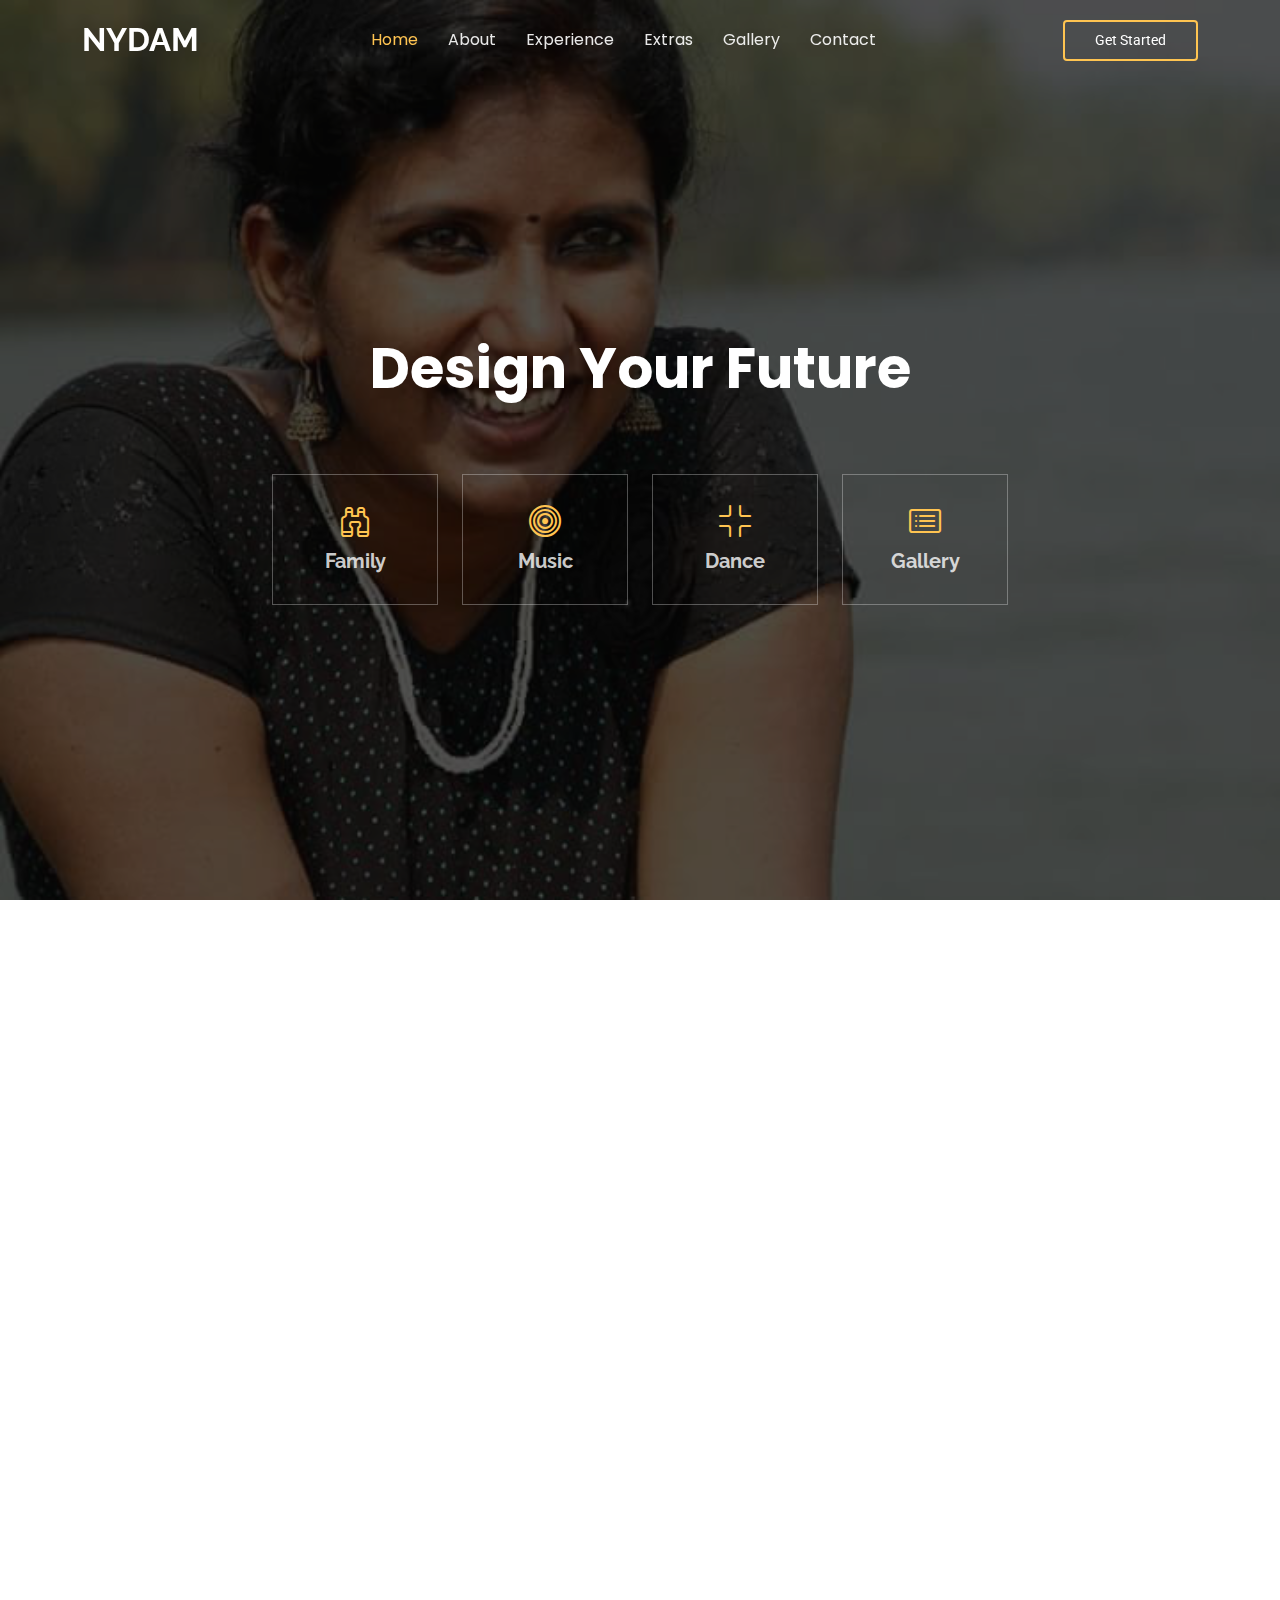
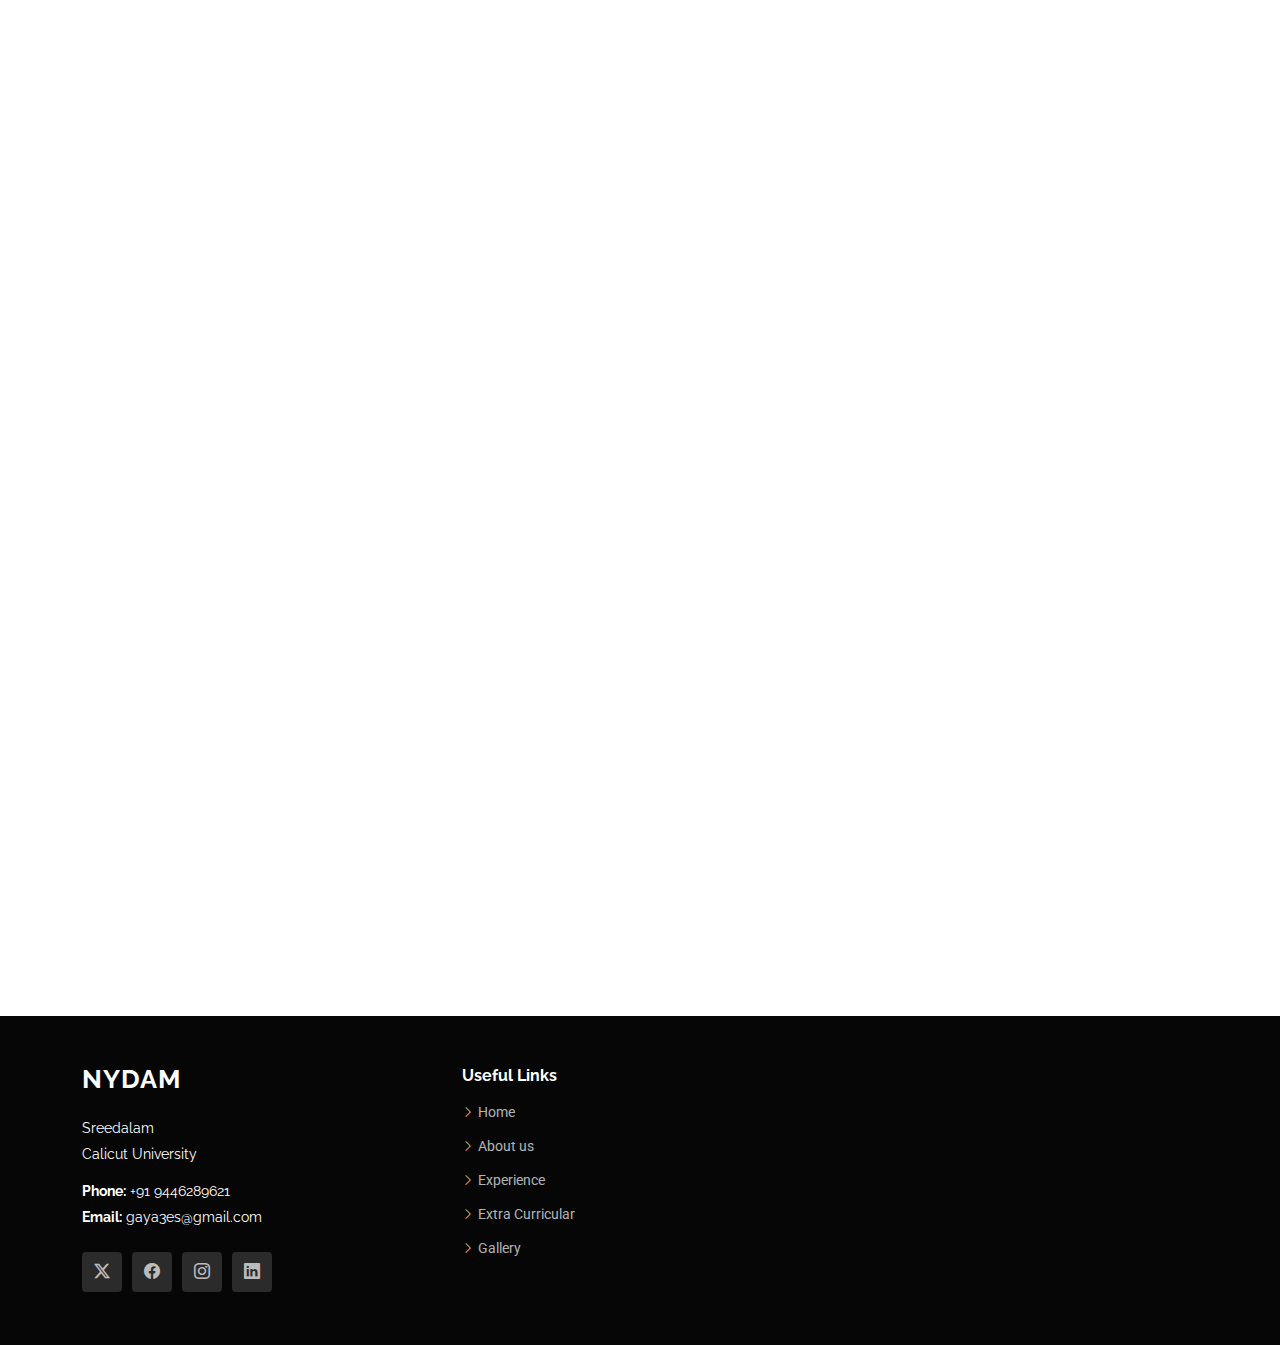
<file: Portfolio/index.html>
<!DOCTYPE html>
<html lang="en">

<head>
  <meta charset="utf-8">
  <meta content="width=device-width, initial-scale=1.0" name="viewport">
  <title>NYDAM</title>
  <meta name="description" content="">
  <meta name="keywords" content="">

  <!-- Favicons -->
  <link href="assets/images/favicon.jpg" rel="icon">
  

  <!-- Fonts -->
  <link href="https://fonts.googleapis.com" rel="preconnect">
  <link href="https://fonts.gstatic.com" rel="preconnect" crossorigin>
  <link href="https://fonts.googleapis.com/css2?family=Roboto:ital,wght@0,100;0,300;0,400;0,500;0,700;0,900;1,100;1,300;1,400;1,500;1,700;1,900&family=Poppins:ital,wght@0,100;0,200;0,300;0,400;0,500;0,600;0,700;0,800;0,900;1,100;1,200;1,300;1,400;1,500;1,600;1,700;1,800;1,900&family=Raleway:ital,wght@0,100;0,200;0,300;0,400;0,500;0,600;0,700;0,800;0,900;1,100;1,200;1,300;1,400;1,500;1,600;1,700;1,800;1,900&display=swap" rel="stylesheet">

  <!-- Vendor CSS Files -->
  <link href="assets/vendor/bootstrap/css/bootstrap.min.css" rel="stylesheet">
  <link href="assets/vendor/bootstrap-icons/bootstrap-icons.css" rel="stylesheet">
  <link href="assets/vendor/aos/aos.css" rel="stylesheet">
  <link href="assets/vendor/swiper/swiper-bundle.min.css" rel="stylesheet">
  <link href="assets/vendor/glightbox/css/glightbox.min.css" rel="stylesheet">

  <!-- Main CSS File -->
  <link href="assets/css/main.css" rel="stylesheet">

  <!-- =======================================================
  * Template Name: Gp
  * Template URL: https://bootstrapmade.com/gp-free-multipurpose-html-bootstrap-template/
  * Updated: Aug 15 2024 with Bootstrap v5.3.3
  * Author: BootstrapMade.com
  * License: https://bootstrapmade.com/license/
  ======================================================== -->
</head>

<body class="index-page">

  <header id="header" class="header d-flex align-items-center fixed-top">
    <div class="container-fluid container-xl position-relative d-flex align-items-center justify-content-between">

      <a href="index.html" class="logo d-flex align-items-center me-auto me-lg-0">
        <!-- Uncomment the line below if you also wish to use an image logo -->
        <!-- <img src="assets/img/logo.png" alt=""> -->
        <h1 class="sitename">NYDAM</h1>
        
      </a>

      <nav id="navmenu" class="navmenu">
        <ul>
          <li><a href="#home" class="active">Home<br></a></li>
          <li><a href="#about">About</a></li>
          <li><a href="#experience">Experience</a></li>
          <li><a href="#extras">Extras</a></li>
          <li><a href="#gallery">Gallery</a></li>
          <li><a href="#contact">Contact</a></li>
        </ul>
        <i class="mobile-nav-toggle d-xl-none bi bi-list"></i>
      </nav>

      <a class="btn-getstarted" href="index.html#about">Get Started</a>

    </div>
  </header>

  <main class="main">

    <!-- Hero Section -->
    <section id="home" class="hero section dark-background">

      <img src="assets/images/homeimage3.jpg" alt="" data-aos="fade-in">

      <div class="container">

        <div class="row justify-content-center text-center" data-aos="fade-up" data-aos-delay="100">
          <div class="col-xl-6 col-lg-8">
            <h2>Design Your Future</h2>
          </div>
        </div>

        <div class="row gy-4 mt-5 justify-content-center" data-aos="fade-up" data-aos-delay="200">
          <div class="col-xl-2 col-md-4" data-aos="fade-up" data-aos-delay="300">
            <div class="icon-box">
              <i class="bi bi-binoculars"></i>
              <h3><a href="#about">Family</a></h3>
            </div>
          </div>
          <div class="col-xl-2 col-md-4" data-aos="fade-up" data-aos-delay="400">
            <div class="icon-box">
              <i class="bi bi-bullseye"></i>
              <h3><a href="#extras">Music</a></h3>
            </div>
          </div>
          <div class="col-xl-2 col-md-4" data-aos="fade-up" data-aos-delay="500">
            <div class="icon-box">
              <i class="bi bi-fullscreen-exit"></i>
              <h3><a href="#extras">Dance</a></h3>
            </div>
          </div>
          <div class="col-xl-2 col-md-4" data-aos="fade-up" data-aos-delay="600">
            <div class="icon-box">
              <i class="bi bi-card-list"></i>
              <h3><a href="#gallery">Gallery</a></h3>
            </div>
          </div>
         
        </div>

      </div>

    </section><!-- /Hero Section -->

    <!-- About Section -->
    <section id="about" class="about section">

      <div class="container" data-aos="fade-up" data-aos-delay="100">

        <div class="row gy-4">
          <div class="col-lg-6 order-1 order-lg-2">
            <img src="assets/images/homeimage1.jpg" class="img-fluid" alt="">
          </div>
          <div class="col-lg-6 order-2 order-lg-1 content">
            <h3>Gayathry E S</h3>
            <p class="fst-italic">
              I am an engineer by profession and artist by passion. 
            </p>
            <ul>
              <li><i class="bi bi-check2-all"></i> <span> My father is a retired Deputy Registrar of the University od Calicut,</span></li>
              <li><i class="bi bi-check2-all"></i> <span>and mother is a retired Section Officer of the University of Calicut.</span></li>
              <li><i class="bi bi-check2-all"></i> <span>I have an elder brother working as an engineer in the USA.</span></li>
            </ul>
            <p>
              My life partner Mr.Deepu Mohandas is the Sales and Marketing manager of a pool construction company in Oman. We have one son Master Samar Dheer, who is just 2 years old.
              </p>
          </div>
        </div>

      </div>

    </section><!-- /About Section -->

    <!-- Experience Section -->
    <section id="experience" class="services section">

      <!-- Section Title -->
      <div class="container section-title" data-aos="fade-up">
        <h2>Details of</h2>
        <p>Experience</p>
      </div><!-- End Section Title -->

      <div class="container">

        <div class="row gy-4">

          <div class="col-lg-4 col-md-6" data-aos="fade-up" data-aos-delay="100">
            <div class="service-item position-relative">
              <div class="icon">
                <i class="bi bi-activity"></i>
              </div>
              <a href="experience-details.html" class="stretched-link">
                <h3>Computer Programmer</h3>
              </a>
              <p>Worked as a computer programmer for 3years in the University of Calicut</p>
            </div>
          </div>

          <div class="col-lg-4 col-md-6" data-aos="fade-up" data-aos-delay="200">
            <div class="service-item position-relative">
              <div class="icon">
                <i class="bi bi-broadcast"></i>
              </div>
              <a href="service-details.html" class="stretched-link">
                <h3>Engineering</h3>
              </a>
              <p>Pursued B.tech in Computer Science</p>
            </div>
          </div>

          <div class="col-lg-4 col-md-6" data-aos="fade-up" data-aos-delay="300">
            <div class="service-item position-relative">
              <div class="icon">
                <i class="bi bi-easel"></i>
              </div>
              <a href="service-details.html" class="stretched-link">
                <h3>MBA</h3>
              </a>
              <p>MBA in HR Management</p>
            </div>
          </div><!-- End Experience Item -->

          <div class="col-lg-4 col-md-6" data-aos="fade-up" data-aos-delay="400">
            <div class="service-item position-relative">
              <div class="icon">
                <i class="bi bi-bounding-box-circles"></i>
              </div>
              <a href="experience-details.html" class="stretched-link">
                <h3>HR Officer Muscat</h3>
              </a>
              <p>Worked as HR Officer in Burjeel Hospital Muscat</p>
              <a href="experience-details.html" class="stretched-link"></a>
            </div>
          </div><!-- End Service Item -->

          <!--Extra curricular-->

          <div class="col-lg-4 col-md-6" data-aos="fade-up" data-aos-delay="500" id="extras">
            <div class="service-item position-relative">
              <div class="icon">
                <i class="bi bi-calendar4-week"></i>
              </div>
              <a href="extra-details.html" class="stretched-link">
                <h3>Musician & Composer</h3>
              </a>
              <p>Carnatic music, Poem recital and Composing</p>
              <a href="extra-details.html" class="stretched-link"></a>
            </div>
          </div>

          <div class="col-lg-4 col-md-6" data-aos="fade-up" data-aos-delay="600">
            <div class="service-item position-relative">
              <div class="icon">
                <i class="bi bi-chat-square-text"></i>
              </div>
              <a href="extra-details.html" class="stretched-link">
                <h3>Dancer</h3>
              </a>
              <p>Classical Dancer.</p>
              <a href="service-details.html" class="stretched-link"></a>
            </div>
          </div>

        </div>

      </div>

    </section><!-- / End of /xtra Section -->

    <!-- Call To Action Section -->
    <section id="call-to-action" class="call-to-action section dark-background">

      <img src="assets/img/cta-bg.jpg" alt="">

      <div class="container">
        <div class="row justify-content-center" data-aos="zoom-in" data-aos-delay="100">
          <div class="col-xl-10">
            <div class="text-center">
              <a class="cta-btn" href="#">Back to the Top  </a>
             </div>
          </div>
        </div>
      </div>

    </section><!-- /Call To Action Section -->

    
    <!-- Gallery Section -->
   
    <section id="gallery" class="team section">

      <!-- Section Title -->
      <div class="container section-title" data-aos="fade-up">
        <h2>Gallery</h2>
        <p>Gallery</p>
      </div><!-- End Section Title -->

      <div class="container">

        <div class="row gy-4">

          <div class="col-lg-3 col-md-6 d-flex align-items-stretch" data-aos="fade-up" data-aos-delay="100">
            <div class="team-member">
              <div class="member-img">
                <img src="assets/images/dancemathrubhumi.jpg" class="img-fluid" alt="">
                
              </div>
              <div class="member-info">
                <h4>State Youthfestival</h4>
                <span>Kuchupudi</span>
              </div>
            </div>
          </div><!-- End Gallery -->

          <div class="col-lg-3 col-md-6 d-flex align-items-stretch" data-aos="fade-up" data-aos-delay="200">
            <div class="team-member">
              <div class="member-img">
                <img src="assets/images/mambazham.jpg" class="img-fluid" alt="">
               
              </div>
              <div class="member-info">
                <h4>Mambazha Reality Show</h4>
                <span>Kairaqli TV</span>
              </div>
            </div>
          </div><!-- End Gallery -->

          <div class="col-lg-3 col-md-6 d-flex align-items-stretch" data-aos="fade-up" data-aos-delay="300">
            <div class="team-member">
              <div class="member-img">
                <img src="assets/images/chembai.jpg" class="img-fluid" alt="">
                
              </div>
              <div class="member-info">
                <h4>Chembai Sangeetholsavam</h4>
                <span>Guruvayoor</span>
              </div>
            </div>
          </div><!-- End Gallery -->

          <div class="col-lg-3 col-md-6 d-flex align-items-stretch" data-aos="fade-up" data-aos-delay="400">
            <div class="team-member">
              <div class="member-img">
                <img src="assets/images/dancepose.jpg" class="img-fluid" alt="">
               
              </div>
              <div class="member-info">
                <h4>Dancing with the nature</h4>
                <span></span>
              </div>
            </div>
          </div><!-- End Gallery -->

        </div>

      </div>

    </section><!-- /Gallery -->

    <!-- Contact Section -->
    <section id="contact" class="contact section">

      <!-- Section Title -->
      <div class="container section-title" data-aos="fade-up">
        <h2>Contact</h2>
        <p>Contact </p>
      </div><!-- End Section Title -->

        <div class="row gy-4">

          <div class="col-lg-4">
            <div class="info-item d-flex" data-aos="fade-up" data-aos-delay="300">
              <i class="bi bi-geo-alt flex-shrink-0"></i>
              <div>
                <h3>Address</h3>
                <p>Gayathry E S, Calicut University</p>
              </div>
            </div><!-- End Info Item -->

            <div class="info-item d-flex" data-aos="fade-up" data-aos-delay="400">
              <i class="bi bi-telephone flex-shrink-0"></i>
              <div>
                <h3>Call me</h3>
                <p>+91 9446289621</p>
              </div>
            </div><!-- End Info Item -->

            <div class="info-item d-flex" data-aos="fade-up" data-aos-delay="500">
              <i class="bi bi-envelope flex-shrink-0"></i>
              <div>
                <h3>Email Us</h3>
                <p>gaya3es@gmail.com</p>
              </div>
            </div><!-- End Info Item -->

          </div>

 <!--Web3form-->

          <div class="col-lg-8">
            <form  data-aos="fade-up" data-aos-delay="200" action="https://api.web3forms.com/submit" method="post">
              <div class="row gy-4">
                <input type="hidden" name="access_key" value="62ca6e56-a99d-4f54-9d23-4f269f241286">
                <div class="col-md-6">
                  <input type="text" name="name" class="form-control" placeholder="Your Name" required="">
                </div>

                <div class="col-md-6 ">
                  <input type="email" class="form-control" name="email" placeholder="Your Email" required="">
                </div>

                <div class="col-md-12">
                  <input type="text" class="form-control" name="subject" placeholder="Subject" required="">
                </div>

                <div class="col-md-12">
                  <textarea class="form-control" name="message" rows="6" placeholder="Message" required=""></textarea>
                </div>

                  <button type="submit">Send Message</button>
                </div>




              </div>
            </form>
          </div><!-- End Contact Form -->

        </div>

      </div>

    </section><!-- /Contact Section -->

  </main>

  <footer id="footer" class="footer dark-background">

    <div class="footer-top">
      <div class="container">
        <div class="row gy-4">
          <div class="col-lg-4 col-md-6 footer-about">
            <a href="index.html" class="logo d-flex align-items-center">
              <span class="sitename">NYDAM</span>
            </a>
            <div class="footer-contact pt-3">
              <p>Sreedalam</p>
              <p>Calicut University</p>
              <p class="mt-3"><strong>Phone:</strong> <span>+91 9446289621</span></p>
              <p><strong>Email:</strong> <span>gaya3es@gmail.com</span></p>
            </div>
            <div class="social-links d-flex mt-4">
              <a href=""><i class="bi bi-twitter-x"></i></a>
              <a href=""><i class="bi bi-facebook"></i></a>
              <a href=""><i class="bi bi-instagram"></i></a>
              <a href=""><i class="bi bi-linkedin"></i></a>
            </div>
          </div>

          <div class="col-lg-2 col-md-3 footer-links">
            <h4>Useful Links</h4>
            <ul>
              <li><i class="bi bi-chevron-right"></i> <a href="#home"> Home</a></li>
              <li><i class="bi bi-chevron-right"></i> <a href="#about"> About us</a></li>
              <li><i class="bi bi-chevron-right"></i> <a href="#experience"> Experience</a></li>
              <li><i class="bi bi-chevron-right"></i> <a href="#extras"> Extra Curricular</a></li>
              <li><i class="bi bi-chevron-right"></i> <a href="#gallery"> Gallery</a></li>
            </ul>
          </div>
        </div>
      </div>
    </div>

   

  </footer>

  <!-- Scroll Top -->
  <a href="#" id="scroll-top" class="scroll-top d-flex align-items-center justify-content-center"><i class="bi bi-arrow-up-short"></i></a>

  <!-- Preloader -->
  <div id="preloader"></div>

  <!-- Vendor JS Files -->
  <script src="assets/vendor/bootstrap/js/bootstrap.bundle.min.js"></script>
  <script src="assets/vendor/php-email-form/validate.js"></script>
  <script src="assets/vendor/aos/aos.js"></script>
  <script src="assets/vendor/swiper/swiper-bundle.min.js"></script>
  <script src="assets/vendor/glightbox/js/glightbox.min.js"></script>
  <script src="assets/vendor/imagesloaded/imagesloaded.pkgd.min.js"></script>
  <script src="assets/vendor/isotope-layout/isotope.pkgd.min.js"></script>
  <script src="assets/vendor/purecounter/purecounter_vanilla.js"></script>

  <!-- Main JS File -->
  <script src="assets/js/main.js"></script>

</body>

</html>
</file>
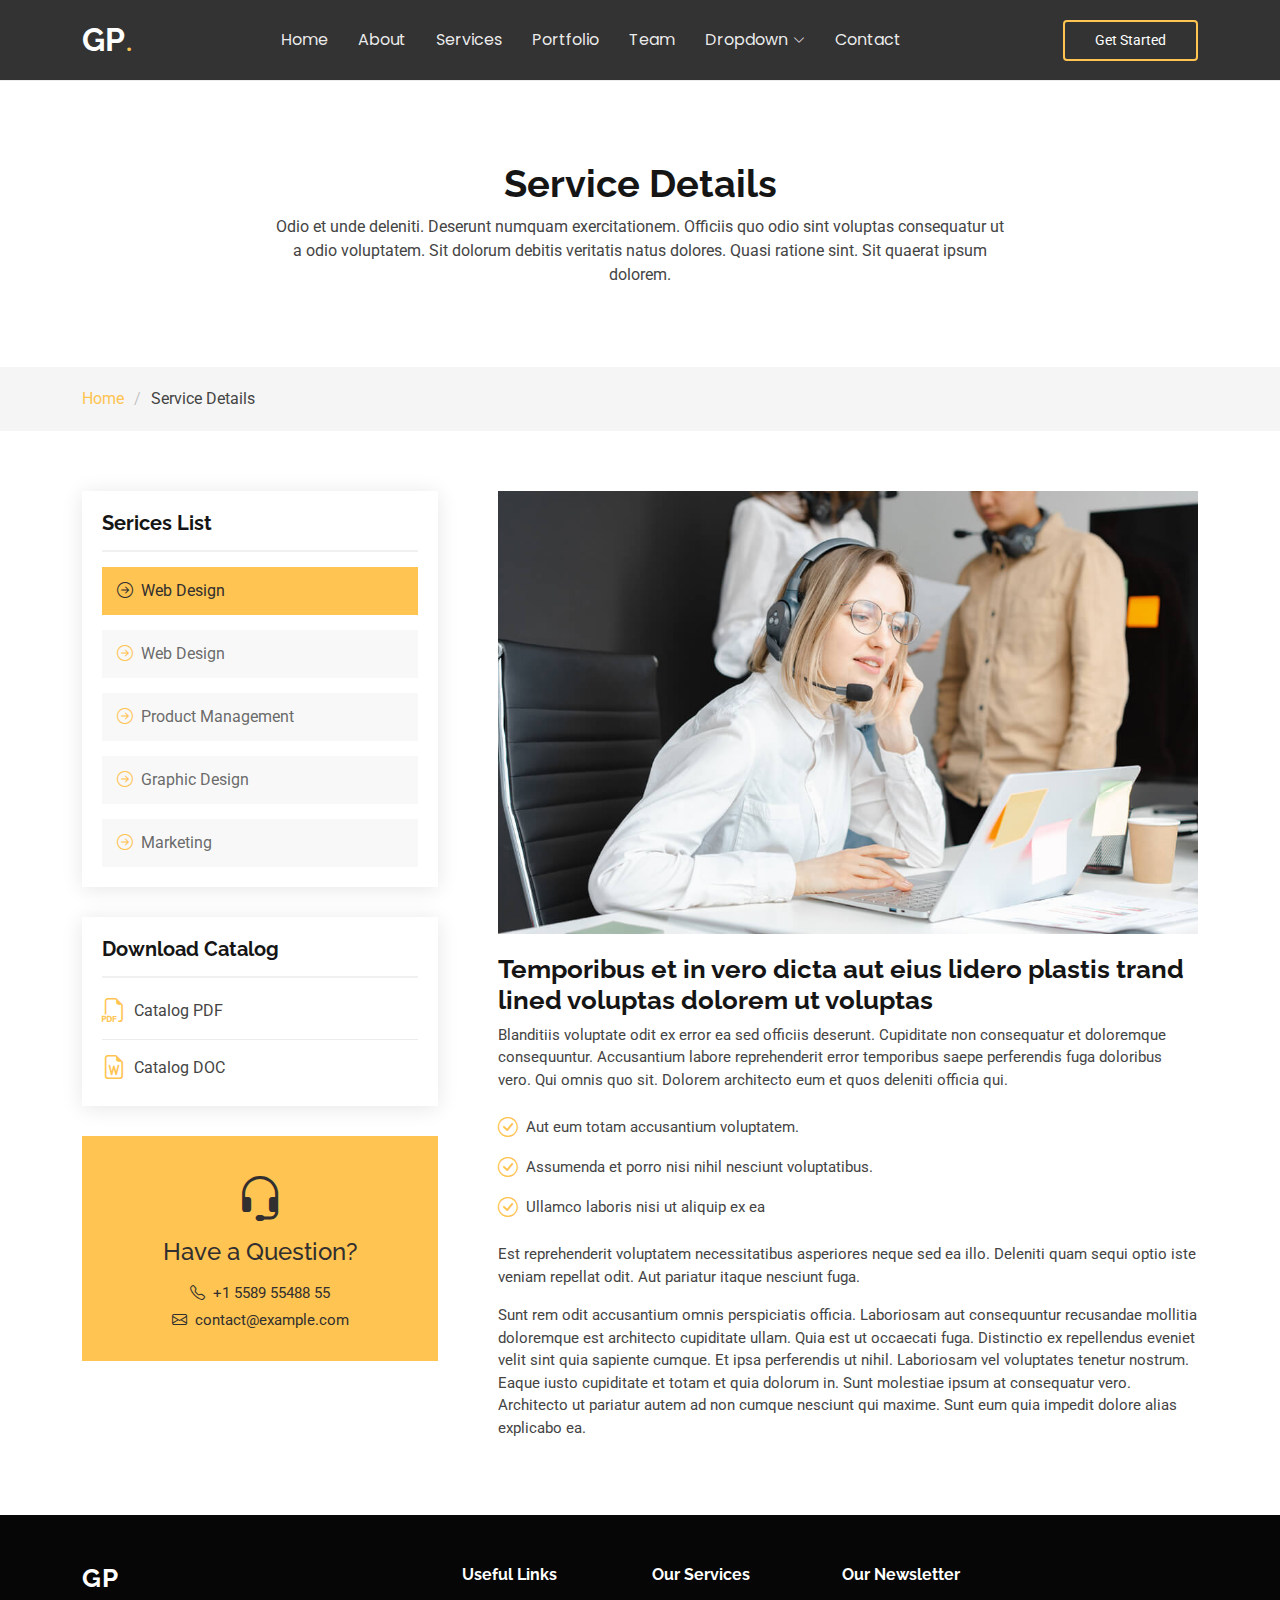
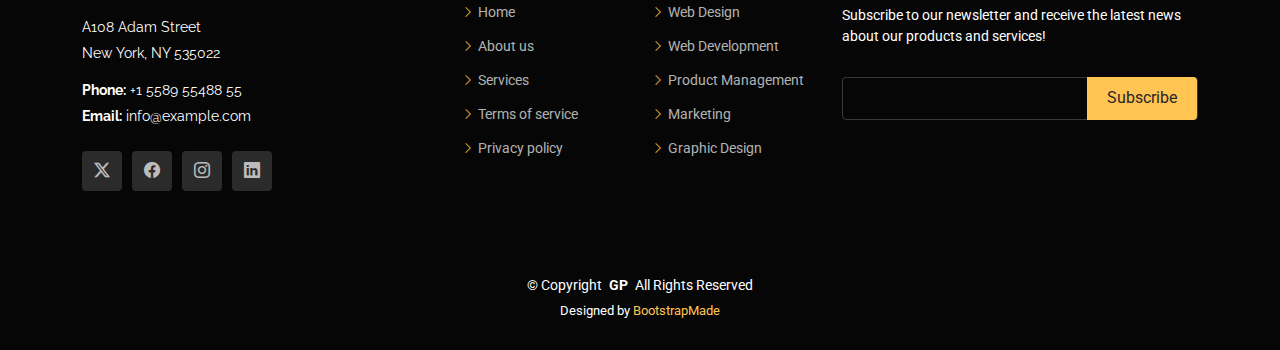
<file: Portfolio/experience-details.html>
<!DOCTYPE html>
<html lang="en">

<head>
  <meta charset="utf-8">
  <meta content="width=device-width, initial-scale=1.0" name="viewport">
  <title>Service Details - Gp Bootstrap Template</title>
  <meta name="description" content="">
  <meta name="keywords" content="">

  <!-- Favicons -->
  <link href="assets/img/favicon.png" rel="icon">
  <link href="assets/img/apple-touch-icon.png" rel="apple-touch-icon">

  <!-- Fonts -->
  <link href="https://fonts.googleapis.com" rel="preconnect">
  <link href="https://fonts.gstatic.com" rel="preconnect" crossorigin>
  <link href="https://fonts.googleapis.com/css2?family=Roboto:ital,wght@0,100;0,300;0,400;0,500;0,700;0,900;1,100;1,300;1,400;1,500;1,700;1,900&family=Poppins:ital,wght@0,100;0,200;0,300;0,400;0,500;0,600;0,700;0,800;0,900;1,100;1,200;1,300;1,400;1,500;1,600;1,700;1,800;1,900&family=Raleway:ital,wght@0,100;0,200;0,300;0,400;0,500;0,600;0,700;0,800;0,900;1,100;1,200;1,300;1,400;1,500;1,600;1,700;1,800;1,900&display=swap" rel="stylesheet">

  <!-- Vendor CSS Files -->
  <link href="assets/vendor/bootstrap/css/bootstrap.min.css" rel="stylesheet">
  <link href="assets/vendor/bootstrap-icons/bootstrap-icons.css" rel="stylesheet">
  <link href="assets/vendor/aos/aos.css" rel="stylesheet">
  <link href="assets/vendor/swiper/swiper-bundle.min.css" rel="stylesheet">
  <link href="assets/vendor/glightbox/css/glightbox.min.css" rel="stylesheet">

  <!-- Main CSS File -->
  <link href="assets/css/main.css" rel="stylesheet">

  <!-- =======================================================
  * Template Name: Gp
  * Template URL: https://bootstrapmade.com/gp-free-multipurpose-html-bootstrap-template/
  * Updated: Aug 15 2024 with Bootstrap v5.3.3
  * Author: BootstrapMade.com
  * License: https://bootstrapmade.com/license/
  ======================================================== -->
</head>

<body class="service-details-page">

  <header id="header" class="header d-flex align-items-center position-relative">
    <div class="container-fluid container-xl position-relative d-flex align-items-center justify-content-between">

      <a href="index.html" class="logo d-flex align-items-center me-auto me-lg-0">
        <!-- Uncomment the line below if you also wish to use an image logo -->
        <!-- <img src="assets/img/logo.png" alt=""> -->
        <h1 class="sitename">GP</h1>
        <span>.</span>
      </a>

      <nav id="navmenu" class="navmenu">
        <ul>
          <li><a href="#hero">Home<br></a></li>
          <li><a href="#about">About</a></li>
          <li><a href="#services">Services</a></li>
          <li><a href="#portfolio">Portfolio</a></li>
          <li><a href="#team">Team</a></li>
          <li class="dropdown"><a href="#"><span>Dropdown</span> <i class="bi bi-chevron-down toggle-dropdown"></i></a>
            <ul>
              <li><a href="#">Dropdown 1</a></li>
              <li class="dropdown"><a href="#"><span>Deep Dropdown</span> <i class="bi bi-chevron-down toggle-dropdown"></i></a>
                <ul>
                  <li><a href="#">Deep Dropdown 1</a></li>
                  <li><a href="#">Deep Dropdown 2</a></li>
                  <li><a href="#">Deep Dropdown 3</a></li>
                  <li><a href="#">Deep Dropdown 4</a></li>
                  <li><a href="#">Deep Dropdown 5</a></li>
                </ul>
              </li>
              <li><a href="#">Dropdown 2</a></li>
              <li><a href="#">Dropdown 3</a></li>
              <li><a href="#">Dropdown 4</a></li>
            </ul>
          </li>
          <li><a href="#contact">Contact</a></li>
        </ul>
        <i class="mobile-nav-toggle d-xl-none bi bi-list"></i>
      </nav>

      <a class="btn-getstarted" href="index.html#about">Get Started</a>

    </div>
  </header>

  <main class="main">

    <!-- Page Title -->
    <div class="page-title" data-aos="fade">
      <div class="heading">
        <div class="container">
          <div class="row d-flex justify-content-center text-center">
            <div class="col-lg-8">
              <h1>Service Details</h1>
              <p class="mb-0">Odio et unde deleniti. Deserunt numquam exercitationem. Officiis quo odio sint voluptas consequatur ut a odio voluptatem. Sit dolorum debitis veritatis natus dolores. Quasi ratione sint. Sit quaerat ipsum dolorem.</p>
            </div>
          </div>
        </div>
      </div>
      <nav class="breadcrumbs">
        <div class="container">
          <ol>
            <li><a href="index.html">Home</a></li>
            <li class="current">Service Details</li>
          </ol>
        </div>
      </nav>
    </div><!-- End Page Title -->

    <!-- Service Details Section -->
    <section id="service-details" class="service-details section">

      <div class="container">

        <div class="row gy-5">

          <div class="col-lg-4" data-aos="fade-up" data-aos-delay="100">

            <div class="service-box">
              <h4>Serices List</h4>
              <div class="services-list">
                <a href="#" class="active"><i class="bi bi-arrow-right-circle"></i><span>Web Design</span></a>
                <a href="#"><i class="bi bi-arrow-right-circle"></i><span>Web Design</span></a>
                <a href="#"><i class="bi bi-arrow-right-circle"></i><span>Product Management</span></a>
                <a href="#"><i class="bi bi-arrow-right-circle"></i><span>Graphic Design</span></a>
                <a href="#"><i class="bi bi-arrow-right-circle"></i><span>Marketing</span></a>
              </div>
            </div><!-- End Services List -->

            <div class="service-box">
              <h4>Download Catalog</h4>
              <div class="download-catalog">
                <a href="#"><i class="bi bi-filetype-pdf"></i><span>Catalog PDF</span></a>
                <a href="#"><i class="bi bi-file-earmark-word"></i><span>Catalog DOC</span></a>
              </div>
            </div><!-- End Services List -->

            <div class="help-box d-flex flex-column justify-content-center align-items-center">
              <i class="bi bi-headset help-icon"></i>
              <h4>Have a Question?</h4>
              <p class="d-flex align-items-center mt-2 mb-0"><i class="bi bi-telephone me-2"></i> <span>+1 5589 55488 55</span></p>
              <p class="d-flex align-items-center mt-1 mb-0"><i class="bi bi-envelope me-2"></i> <a href="mailto:contact@example.com">contact@example.com</a></p>
            </div>

          </div>

          <div class="col-lg-8 ps-lg-5" data-aos="fade-up" data-aos-delay="200">
            <img src="assets/img/services.jpg" alt="" class="img-fluid services-img">
            <h3>Temporibus et in vero dicta aut eius lidero plastis trand lined voluptas dolorem ut voluptas</h3>
            <p>
              Blanditiis voluptate odit ex error ea sed officiis deserunt. Cupiditate non consequatur et doloremque consequuntur. Accusantium labore reprehenderit error temporibus saepe perferendis fuga doloribus vero. Qui omnis quo sit. Dolorem architecto eum et quos deleniti officia qui.
            </p>
            <ul>
              <li><i class="bi bi-check-circle"></i> <span>Aut eum totam accusantium voluptatem.</span></li>
              <li><i class="bi bi-check-circle"></i> <span>Assumenda et porro nisi nihil nesciunt voluptatibus.</span></li>
              <li><i class="bi bi-check-circle"></i> <span>Ullamco laboris nisi ut aliquip ex ea</span></li>
            </ul>
            <p>
              Est reprehenderit voluptatem necessitatibus asperiores neque sed ea illo. Deleniti quam sequi optio iste veniam repellat odit. Aut pariatur itaque nesciunt fuga.
            </p>
            <p>
              Sunt rem odit accusantium omnis perspiciatis officia. Laboriosam aut consequuntur recusandae mollitia doloremque est architecto cupiditate ullam. Quia est ut occaecati fuga. Distinctio ex repellendus eveniet velit sint quia sapiente cumque. Et ipsa perferendis ut nihil. Laboriosam vel voluptates tenetur nostrum. Eaque iusto cupiditate et totam et quia dolorum in. Sunt molestiae ipsum at consequatur vero. Architecto ut pariatur autem ad non cumque nesciunt qui maxime. Sunt eum quia impedit dolore alias explicabo ea.
            </p>
          </div>

        </div>

      </div>

    </section><!-- /Service Details Section -->

  </main>

  <footer id="footer" class="footer dark-background">

    <div class="footer-top">
      <div class="container">
        <div class="row gy-4">
          <div class="col-lg-4 col-md-6 footer-about">
            <a href="index.html" class="logo d-flex align-items-center">
              <span class="sitename">GP</span>
            </a>
            <div class="footer-contact pt-3">
              <p>A108 Adam Street</p>
              <p>New York, NY 535022</p>
              <p class="mt-3"><strong>Phone:</strong> <span>+1 5589 55488 55</span></p>
              <p><strong>Email:</strong> <span>info@example.com</span></p>
            </div>
            <div class="social-links d-flex mt-4">
              <a href=""><i class="bi bi-twitter-x"></i></a>
              <a href=""><i class="bi bi-facebook"></i></a>
              <a href=""><i class="bi bi-instagram"></i></a>
              <a href=""><i class="bi bi-linkedin"></i></a>
            </div>
          </div>

          <div class="col-lg-2 col-md-3 footer-links">
            <h4>Useful Links</h4>
            <ul>
              <li><i class="bi bi-chevron-right"></i> <a href="#"> Home</a></li>
              <li><i class="bi bi-chevron-right"></i> <a href="#"> About us</a></li>
              <li><i class="bi bi-chevron-right"></i> <a href="#"> Services</a></li>
              <li><i class="bi bi-chevron-right"></i> <a href="#"> Terms of service</a></li>
              <li><i class="bi bi-chevron-right"></i> <a href="#"> Privacy policy</a></li>
            </ul>
          </div>

          <div class="col-lg-2 col-md-3 footer-links">
            <h4>Our Services</h4>
            <ul>
              <li><i class="bi bi-chevron-right"></i> <a href="#"> Web Design</a></li>
              <li><i class="bi bi-chevron-right"></i> <a href="#"> Web Development</a></li>
              <li><i class="bi bi-chevron-right"></i> <a href="#"> Product Management</a></li>
              <li><i class="bi bi-chevron-right"></i> <a href="#"> Marketing</a></li>
              <li><i class="bi bi-chevron-right"></i> <a href="#"> Graphic Design</a></li>
            </ul>
          </div>

          <div class="col-lg-4 col-md-12 footer-newsletter">
            <h4>Our Newsletter</h4>
            <p>Subscribe to our newsletter and receive the latest news about our products and services!</p>
            <form action="forms/newsletter.php" method="post" class="php-email-form">
              <div class="newsletter-form"><input type="email" name="email"><input type="submit" value="Subscribe"></div>
              <div class="loading">Loading</div>
              <div class="error-message"></div>
              <div class="sent-message">Your subscription request has been sent. Thank you!</div>
            </form>
          </div>

        </div>
      </div>
    </div>

    <div class="copyright">
      <div class="container text-center">
        <p>© <span>Copyright</span> <strong class="px-1 sitename">GP</strong> <span>All Rights Reserved</span></p>
        <div class="credits">
          <!-- All the links in the footer should remain intact. -->
          <!-- You can delete the links only if you've purchased the pro version. -->
          <!-- Licensing information: https://bootstrapmade.com/license/ -->
          <!-- Purchase the pro version with working PHP/AJAX contact form: [buy-url] -->
          Designed by <a href="https://bootstrapmade.com/">BootstrapMade</a>
        </div>
      </div>
    </div>

  </footer>

  <!-- Scroll Top -->
  <a href="#" id="scroll-top" class="scroll-top d-flex align-items-center justify-content-center"><i class="bi bi-arrow-up-short"></i></a>

  <!-- Preloader -->
  <div id="preloader"></div>

  <!-- Vendor JS Files -->
  <script src="assets/vendor/bootstrap/js/bootstrap.bundle.min.js"></script>
  <script src="assets/vendor/php-email-form/validate.js"></script>
  <script src="assets/vendor/aos/aos.js"></script>
  <script src="assets/vendor/swiper/swiper-bundle.min.js"></script>
  <script src="assets/vendor/glightbox/js/glightbox.min.js"></script>
  <script src="assets/vendor/imagesloaded/imagesloaded.pkgd.min.js"></script>
  <script src="assets/vendor/isotope-layout/isotope.pkgd.min.js"></script>
  <script src="assets/vendor/purecounter/purecounter_vanilla.js"></script>

  <!-- Main JS File -->
  <script src="assets/js/main.js"></script>

</body>

</html>
</file>
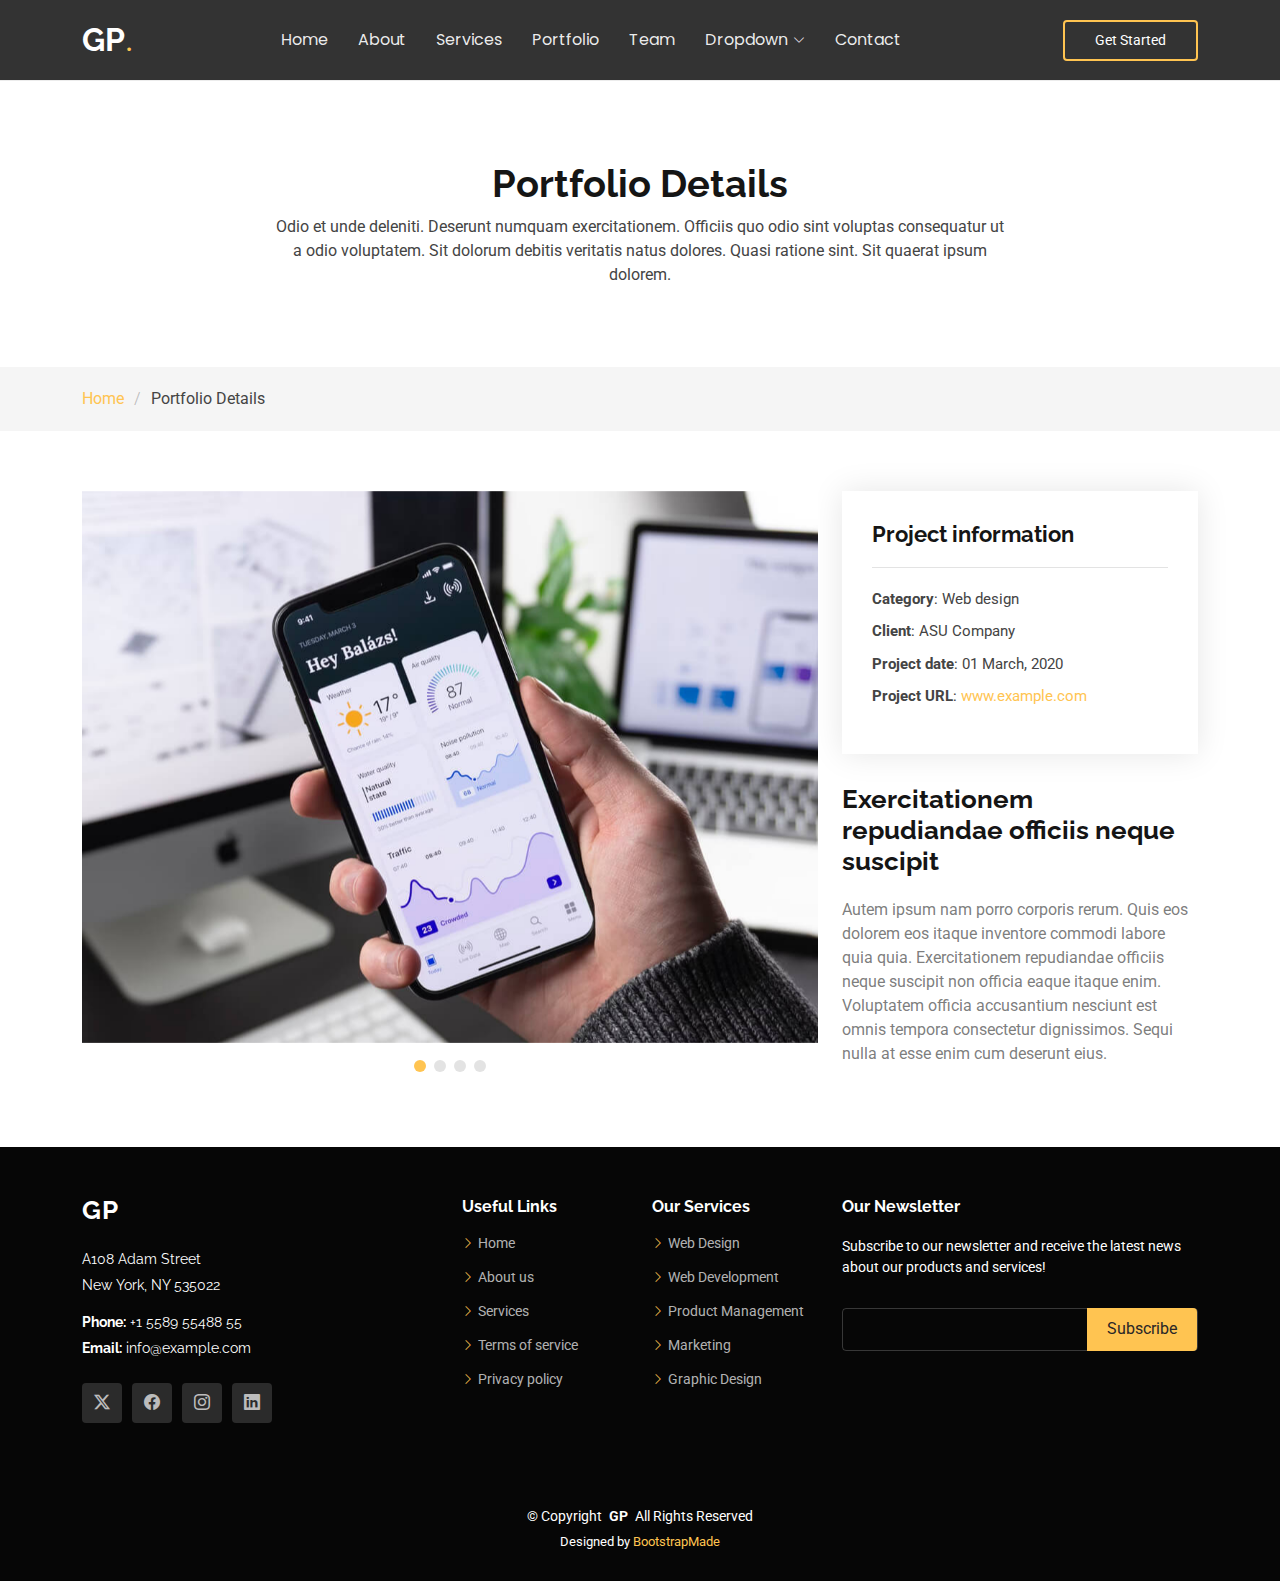
<file: Portfolio/portfolio-details.html>
<!DOCTYPE html>
<html lang="en">

<head>
  <meta charset="utf-8">
  <meta content="width=device-width, initial-scale=1.0" name="viewport">
  <title>Portfolio Details - Gp Bootstrap Template</title>
  <meta name="description" content="">
  <meta name="keywords" content="">

  <!-- Favicons -->
  <link href="assets/img/favicon.png" rel="icon">
  <link href="assets/img/apple-touch-icon.png" rel="apple-touch-icon">

  <!-- Fonts -->
  <link href="https://fonts.googleapis.com" rel="preconnect">
  <link href="https://fonts.gstatic.com" rel="preconnect" crossorigin>
  <link href="https://fonts.googleapis.com/css2?family=Roboto:ital,wght@0,100;0,300;0,400;0,500;0,700;0,900;1,100;1,300;1,400;1,500;1,700;1,900&family=Poppins:ital,wght@0,100;0,200;0,300;0,400;0,500;0,600;0,700;0,800;0,900;1,100;1,200;1,300;1,400;1,500;1,600;1,700;1,800;1,900&family=Raleway:ital,wght@0,100;0,200;0,300;0,400;0,500;0,600;0,700;0,800;0,900;1,100;1,200;1,300;1,400;1,500;1,600;1,700;1,800;1,900&display=swap" rel="stylesheet">

  <!-- Vendor CSS Files -->
  <link href="assets/vendor/bootstrap/css/bootstrap.min.css" rel="stylesheet">
  <link href="assets/vendor/bootstrap-icons/bootstrap-icons.css" rel="stylesheet">
  <link href="assets/vendor/aos/aos.css" rel="stylesheet">
  <link href="assets/vendor/swiper/swiper-bundle.min.css" rel="stylesheet">
  <link href="assets/vendor/glightbox/css/glightbox.min.css" rel="stylesheet">

  <!-- Main CSS File -->
  <link href="assets/css/main.css" rel="stylesheet">

  <!-- =======================================================
  * Template Name: Gp
  * Template URL: https://bootstrapmade.com/gp-free-multipurpose-html-bootstrap-template/
  * Updated: Aug 15 2024 with Bootstrap v5.3.3
  * Author: BootstrapMade.com
  * License: https://bootstrapmade.com/license/
  ======================================================== -->
</head>

<body class="portfolio-details-page">

  <header id="header" class="header d-flex align-items-center position-relative">
    <div class="container-fluid container-xl position-relative d-flex align-items-center justify-content-between">

      <a href="index.html" class="logo d-flex align-items-center me-auto me-lg-0">
        <!-- Uncomment the line below if you also wish to use an image logo -->
        <!-- <img src="assets/img/logo.png" alt=""> -->
        <h1 class="sitename">GP</h1>
        <span>.</span>
      </a>

      <nav id="navmenu" class="navmenu">
        <ul>
          <li><a href="#hero">Home<br></a></li>
          <li><a href="#about">About</a></li>
          <li><a href="#services">Services</a></li>
          <li><a href="#portfolio">Portfolio</a></li>
          <li><a href="#team">Team</a></li>
          <li class="dropdown"><a href="#"><span>Dropdown</span> <i class="bi bi-chevron-down toggle-dropdown"></i></a>
            <ul>
              <li><a href="#">Dropdown 1</a></li>
              <li class="dropdown"><a href="#"><span>Deep Dropdown</span> <i class="bi bi-chevron-down toggle-dropdown"></i></a>
                <ul>
                  <li><a href="#">Deep Dropdown 1</a></li>
                  <li><a href="#">Deep Dropdown 2</a></li>
                  <li><a href="#">Deep Dropdown 3</a></li>
                  <li><a href="#">Deep Dropdown 4</a></li>
                  <li><a href="#">Deep Dropdown 5</a></li>
                </ul>
              </li>
              <li><a href="#">Dropdown 2</a></li>
              <li><a href="#">Dropdown 3</a></li>
              <li><a href="#">Dropdown 4</a></li>
            </ul>
          </li>
          <li><a href="#contact">Contact</a></li>
        </ul>
        <i class="mobile-nav-toggle d-xl-none bi bi-list"></i>
      </nav>

      <a class="btn-getstarted" href="index.html#about">Get Started</a>

    </div>
  </header>

  <main class="main">

    <!-- Page Title -->
    <div class="page-title" data-aos="fade">
      <div class="heading">
        <div class="container">
          <div class="row d-flex justify-content-center text-center">
            <div class="col-lg-8">
              <h1>Portfolio Details</h1>
              <p class="mb-0">Odio et unde deleniti. Deserunt numquam exercitationem. Officiis quo odio sint voluptas consequatur ut a odio voluptatem. Sit dolorum debitis veritatis natus dolores. Quasi ratione sint. Sit quaerat ipsum dolorem.</p>
            </div>
          </div>
        </div>
      </div>
      <nav class="breadcrumbs">
        <div class="container">
          <ol>
            <li><a href="index.html">Home</a></li>
            <li class="current">Portfolio Details</li>
          </ol>
        </div>
      </nav>
    </div><!-- End Page Title -->

    <!-- Portfolio Details Section -->
    <section id="portfolio-details" class="portfolio-details section">

      <div class="container" data-aos="fade-up" data-aos-delay="100">

        <div class="row gy-4">

          <div class="col-lg-8">
            <div class="portfolio-details-slider swiper init-swiper">

              <script type="application/json" class="swiper-config">
                {
                  "loop": true,
                  "speed": 600,
                  "autoplay": {
                    "delay": 5000
                  },
                  "slidesPerView": "auto",
                  "pagination": {
                    "el": ".swiper-pagination",
                    "type": "bullets",
                    "clickable": true
                  }
                }
              </script>

              <div class="swiper-wrapper align-items-center">

                <div class="swiper-slide">
                  <img src="assets/img/portfolio/app-1.jpg" alt="">
                </div>

                <div class="swiper-slide">
                  <img src="assets/img/portfolio/product-1.jpg" alt="">
                </div>

                <div class="swiper-slide">
                  <img src="assets/img/portfolio/branding-1.jpg" alt="">
                </div>

                <div class="swiper-slide">
                  <img src="assets/img/portfolio/books-1.jpg" alt="">
                </div>

              </div>
              <div class="swiper-pagination"></div>
            </div>
          </div>

          <div class="col-lg-4">
            <div class="portfolio-info" data-aos="fade-up" data-aos-delay="200">
              <h3>Project information</h3>
              <ul>
                <li><strong>Category</strong>: Web design</li>
                <li><strong>Client</strong>: ASU Company</li>
                <li><strong>Project date</strong>: 01 March, 2020</li>
                <li><strong>Project URL</strong>: <a href="#">www.example.com</a></li>
              </ul>
            </div>
            <div class="portfolio-description" data-aos="fade-up" data-aos-delay="300">
              <h2>Exercitationem repudiandae officiis neque suscipit</h2>
              <p>
                Autem ipsum nam porro corporis rerum. Quis eos dolorem eos itaque inventore commodi labore quia quia. Exercitationem repudiandae officiis neque suscipit non officia eaque itaque enim. Voluptatem officia accusantium nesciunt est omnis tempora consectetur dignissimos. Sequi nulla at esse enim cum deserunt eius.
              </p>
            </div>
          </div>

        </div>

      </div>

    </section><!-- /Portfolio Details Section -->

  </main>

  <footer id="footer" class="footer dark-background">

    <div class="footer-top">
      <div class="container">
        <div class="row gy-4">
          <div class="col-lg-4 col-md-6 footer-about">
            <a href="index.html" class="logo d-flex align-items-center">
              <span class="sitename">GP</span>
            </a>
            <div class="footer-contact pt-3">
              <p>A108 Adam Street</p>
              <p>New York, NY 535022</p>
              <p class="mt-3"><strong>Phone:</strong> <span>+1 5589 55488 55</span></p>
              <p><strong>Email:</strong> <span>info@example.com</span></p>
            </div>
            <div class="social-links d-flex mt-4">
              <a href=""><i class="bi bi-twitter-x"></i></a>
              <a href=""><i class="bi bi-facebook"></i></a>
              <a href=""><i class="bi bi-instagram"></i></a>
              <a href=""><i class="bi bi-linkedin"></i></a>
            </div>
          </div>

          <div class="col-lg-2 col-md-3 footer-links">
            <h4>Useful Links</h4>
            <ul>
              <li><i class="bi bi-chevron-right"></i> <a href="#"> Home</a></li>
              <li><i class="bi bi-chevron-right"></i> <a href="#"> About us</a></li>
              <li><i class="bi bi-chevron-right"></i> <a href="#"> Services</a></li>
              <li><i class="bi bi-chevron-right"></i> <a href="#"> Terms of service</a></li>
              <li><i class="bi bi-chevron-right"></i> <a href="#"> Privacy policy</a></li>
            </ul>
          </div>

          <div class="col-lg-2 col-md-3 footer-links">
            <h4>Our Services</h4>
            <ul>
              <li><i class="bi bi-chevron-right"></i> <a href="#"> Web Design</a></li>
              <li><i class="bi bi-chevron-right"></i> <a href="#"> Web Development</a></li>
              <li><i class="bi bi-chevron-right"></i> <a href="#"> Product Management</a></li>
              <li><i class="bi bi-chevron-right"></i> <a href="#"> Marketing</a></li>
              <li><i class="bi bi-chevron-right"></i> <a href="#"> Graphic Design</a></li>
            </ul>
          </div>

          <div class="col-lg-4 col-md-12 footer-newsletter">
            <h4>Our Newsletter</h4>
            <p>Subscribe to our newsletter and receive the latest news about our products and services!</p>
            <form action="forms/newsletter.php" method="post" class="php-email-form">
              <div class="newsletter-form"><input type="email" name="email"><input type="submit" value="Subscribe"></div>
              <div class="loading">Loading</div>
              <div class="error-message"></div>
              <div class="sent-message">Your subscription request has been sent. Thank you!</div>
            </form>
          </div>

        </div>
      </div>
    </div>

    <div class="copyright">
      <div class="container text-center">
        <p>© <span>Copyright</span> <strong class="px-1 sitename">GP</strong> <span>All Rights Reserved</span></p>
        <div class="credits">
          <!-- All the links in the footer should remain intact. -->
          <!-- You can delete the links only if you've purchased the pro version. -->
          <!-- Licensing information: https://bootstrapmade.com/license/ -->
          <!-- Purchase the pro version with working PHP/AJAX contact form: [buy-url] -->
          Designed by <a href="https://bootstrapmade.com/">BootstrapMade</a>
        </div>
      </div>
    </div>

  </footer>

  <!-- Scroll Top -->
  <a href="#" id="scroll-top" class="scroll-top d-flex align-items-center justify-content-center"><i class="bi bi-arrow-up-short"></i></a>

  <!-- Preloader -->
  <div id="preloader"></div>

  <!-- Vendor JS Files -->
  <script src="assets/vendor/bootstrap/js/bootstrap.bundle.min.js"></script>
  <script src="assets/vendor/php-email-form/validate.js"></script>
  <script src="assets/vendor/aos/aos.js"></script>
  <script src="assets/vendor/swiper/swiper-bundle.min.js"></script>
  <script src="assets/vendor/glightbox/js/glightbox.min.js"></script>
  <script src="assets/vendor/imagesloaded/imagesloaded.pkgd.min.js"></script>
  <script src="assets/vendor/isotope-layout/isotope.pkgd.min.js"></script>
  <script src="assets/vendor/purecounter/purecounter_vanilla.js"></script>

  <!-- Main JS File -->
  <script src="assets/js/main.js"></script>

</body>

</html>
</file>
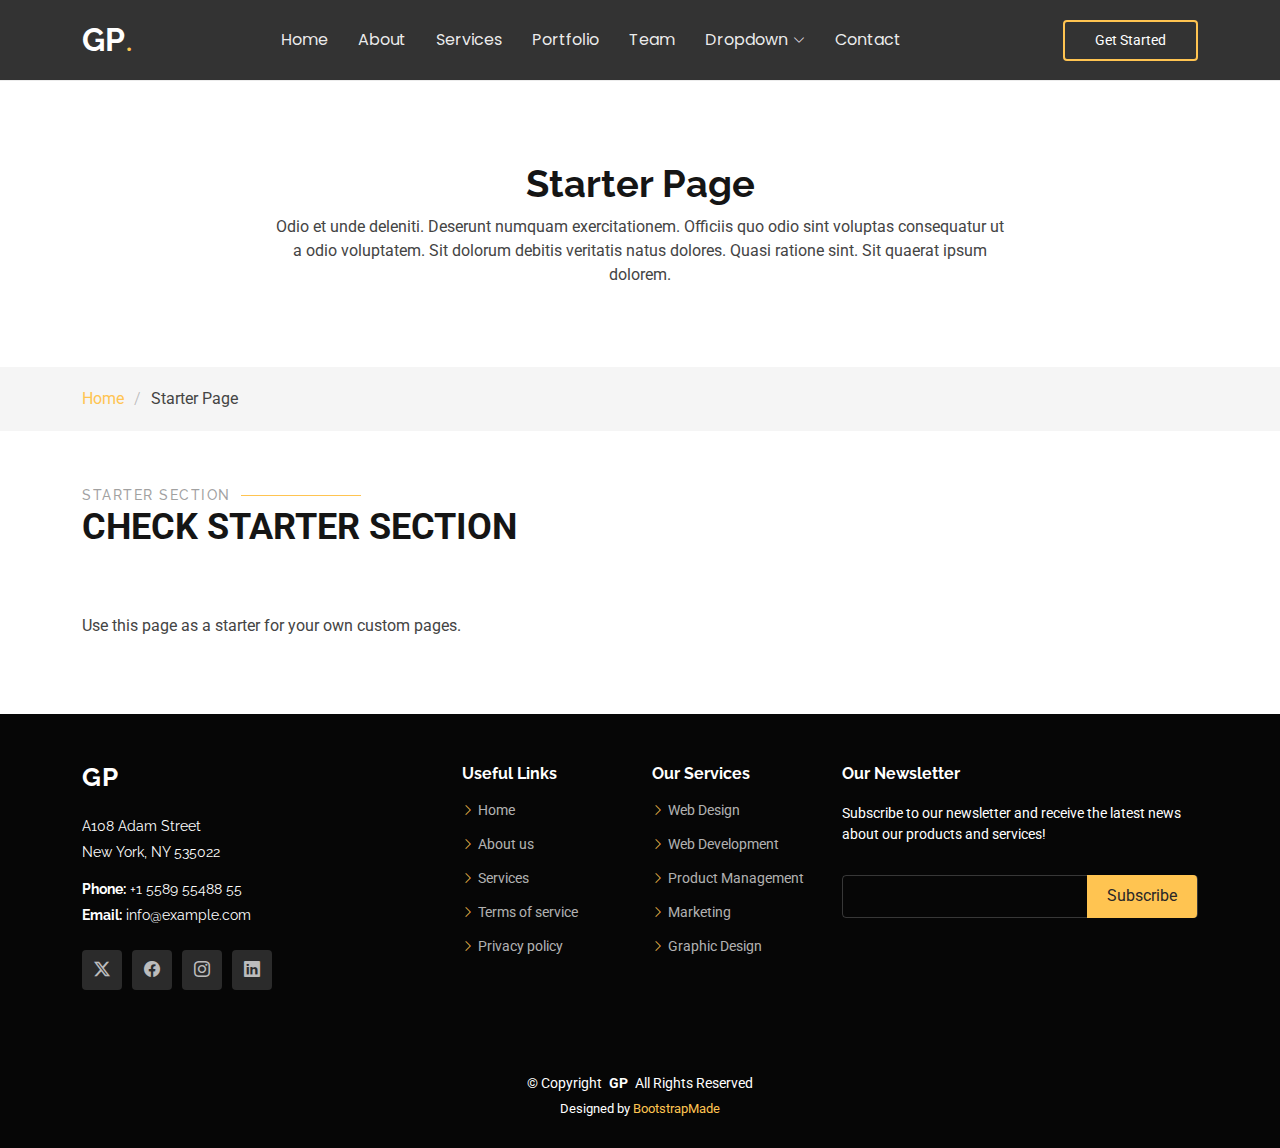
<file: Portfolio/starter-page.html>
<!DOCTYPE html>
<html lang="en">

<head>
  <meta charset="utf-8">
  <meta content="width=device-width, initial-scale=1.0" name="viewport">
  <title>Starter Page - Gp Bootstrap Template</title>
  <meta name="description" content="">
  <meta name="keywords" content="">

  <!-- Favicons -->
  <link href="assets/img/favicon.png" rel="icon">
  <link href="assets/img/apple-touch-icon.png" rel="apple-touch-icon">

  <!-- Fonts -->
  <link href="https://fonts.googleapis.com" rel="preconnect">
  <link href="https://fonts.gstatic.com" rel="preconnect" crossorigin>
  <link href="https://fonts.googleapis.com/css2?family=Roboto:ital,wght@0,100;0,300;0,400;0,500;0,700;0,900;1,100;1,300;1,400;1,500;1,700;1,900&family=Poppins:ital,wght@0,100;0,200;0,300;0,400;0,500;0,600;0,700;0,800;0,900;1,100;1,200;1,300;1,400;1,500;1,600;1,700;1,800;1,900&family=Raleway:ital,wght@0,100;0,200;0,300;0,400;0,500;0,600;0,700;0,800;0,900;1,100;1,200;1,300;1,400;1,500;1,600;1,700;1,800;1,900&display=swap" rel="stylesheet">

  <!-- Vendor CSS Files -->
  <link href="assets/vendor/bootstrap/css/bootstrap.min.css" rel="stylesheet">
  <link href="assets/vendor/bootstrap-icons/bootstrap-icons.css" rel="stylesheet">
  <link href="assets/vendor/aos/aos.css" rel="stylesheet">
  <link href="assets/vendor/swiper/swiper-bundle.min.css" rel="stylesheet">
  <link href="assets/vendor/glightbox/css/glightbox.min.css" rel="stylesheet">

  <!-- Main CSS File -->
  <link href="assets/css/main.css" rel="stylesheet">

  <!-- =======================================================
  * Template Name: Gp
  * Template URL: https://bootstrapmade.com/gp-free-multipurpose-html-bootstrap-template/
  * Updated: Aug 15 2024 with Bootstrap v5.3.3
  * Author: BootstrapMade.com
  * License: https://bootstrapmade.com/license/
  ======================================================== -->
</head>

<body class="starter-page-page">

  <header id="header" class="header d-flex align-items-center position-relative">
    <div class="container-fluid container-xl position-relative d-flex align-items-center justify-content-between">

      <a href="index.html" class="logo d-flex align-items-center me-auto me-lg-0">
        <!-- Uncomment the line below if you also wish to use an image logo -->
        <!-- <img src="assets/img/logo.png" alt=""> -->
        <h1 class="sitename">GP</h1>
        <span>.</span>
      </a>

      <nav id="navmenu" class="navmenu">
        <ul>
          <li><a href="#hero">Home<br></a></li>
          <li><a href="#about">About</a></li>
          <li><a href="#services">Services</a></li>
          <li><a href="#portfolio">Portfolio</a></li>
          <li><a href="#team">Team</a></li>
          <li class="dropdown"><a href="#"><span>Dropdown</span> <i class="bi bi-chevron-down toggle-dropdown"></i></a>
            <ul>
              <li><a href="#">Dropdown 1</a></li>
              <li class="dropdown"><a href="#"><span>Deep Dropdown</span> <i class="bi bi-chevron-down toggle-dropdown"></i></a>
                <ul>
                  <li><a href="#">Deep Dropdown 1</a></li>
                  <li><a href="#">Deep Dropdown 2</a></li>
                  <li><a href="#">Deep Dropdown 3</a></li>
                  <li><a href="#">Deep Dropdown 4</a></li>
                  <li><a href="#">Deep Dropdown 5</a></li>
                </ul>
              </li>
              <li><a href="#">Dropdown 2</a></li>
              <li><a href="#">Dropdown 3</a></li>
              <li><a href="#">Dropdown 4</a></li>
            </ul>
          </li>
          <li><a href="#contact">Contact</a></li>
        </ul>
        <i class="mobile-nav-toggle d-xl-none bi bi-list"></i>
      </nav>

      <a class="btn-getstarted" href="index.html#about">Get Started</a>

    </div>
  </header>

  <main class="main">

    <!-- Page Title -->
    <div class="page-title" data-aos="fade">
      <div class="heading">
        <div class="container">
          <div class="row d-flex justify-content-center text-center">
            <div class="col-lg-8">
              <h1>Starter Page</h1>
              <p class="mb-0">Odio et unde deleniti. Deserunt numquam exercitationem. Officiis quo odio sint voluptas consequatur ut a odio voluptatem. Sit dolorum debitis veritatis natus dolores. Quasi ratione sint. Sit quaerat ipsum dolorem.</p>
            </div>
          </div>
        </div>
      </div>
      <nav class="breadcrumbs">
        <div class="container">
          <ol>
            <li><a href="index.html">Home</a></li>
            <li class="current">Starter Page</li>
          </ol>
        </div>
      </nav>
    </div><!-- End Page Title -->

    <!-- Starter Section Section -->
    <section id="starter-section" class="starter-section section">

      <!-- Section Title -->
      <div class="container section-title" data-aos="fade-up">
        <h2>Starter Section</h2>
        <p>Check Starter Section<br></p>
      </div><!-- End Section Title -->

      <div class="container" data-aos="fade-up">
        <p>Use this page as a starter for your own custom pages.</p>
      </div>

    </section><!-- /Starter Section Section -->

  </main>

  <footer id="footer" class="footer dark-background">

    <div class="footer-top">
      <div class="container">
        <div class="row gy-4">
          <div class="col-lg-4 col-md-6 footer-about">
            <a href="index.html" class="logo d-flex align-items-center">
              <span class="sitename">GP</span>
            </a>
            <div class="footer-contact pt-3">
              <p>A108 Adam Street</p>
              <p>New York, NY 535022</p>
              <p class="mt-3"><strong>Phone:</strong> <span>+1 5589 55488 55</span></p>
              <p><strong>Email:</strong> <span>info@example.com</span></p>
            </div>
            <div class="social-links d-flex mt-4">
              <a href=""><i class="bi bi-twitter-x"></i></a>
              <a href=""><i class="bi bi-facebook"></i></a>
              <a href=""><i class="bi bi-instagram"></i></a>
              <a href=""><i class="bi bi-linkedin"></i></a>
            </div>
          </div>

          <div class="col-lg-2 col-md-3 footer-links">
            <h4>Useful Links</h4>
            <ul>
              <li><i class="bi bi-chevron-right"></i> <a href="#"> Home</a></li>
              <li><i class="bi bi-chevron-right"></i> <a href="#"> About us</a></li>
              <li><i class="bi bi-chevron-right"></i> <a href="#"> Services</a></li>
              <li><i class="bi bi-chevron-right"></i> <a href="#"> Terms of service</a></li>
              <li><i class="bi bi-chevron-right"></i> <a href="#"> Privacy policy</a></li>
            </ul>
          </div>

          <div class="col-lg-2 col-md-3 footer-links">
            <h4>Our Services</h4>
            <ul>
              <li><i class="bi bi-chevron-right"></i> <a href="#"> Web Design</a></li>
              <li><i class="bi bi-chevron-right"></i> <a href="#"> Web Development</a></li>
              <li><i class="bi bi-chevron-right"></i> <a href="#"> Product Management</a></li>
              <li><i class="bi bi-chevron-right"></i> <a href="#"> Marketing</a></li>
              <li><i class="bi bi-chevron-right"></i> <a href="#"> Graphic Design</a></li>
            </ul>
          </div>

          <div class="col-lg-4 col-md-12 footer-newsletter">
            <h4>Our Newsletter</h4>
            <p>Subscribe to our newsletter and receive the latest news about our products and services!</p>
            <form action="forms/newsletter.php" method="post" class="php-email-form">
              <div class="newsletter-form"><input type="email" name="email"><input type="submit" value="Subscribe"></div>
              <div class="loading">Loading</div>
              <div class="error-message"></div>
              <div class="sent-message">Your subscription request has been sent. Thank you!</div>
            </form>
          </div>

        </div>
      </div>
    </div>

    <div class="copyright">
      <div class="container text-center">
        <p>© <span>Copyright</span> <strong class="px-1 sitename">GP</strong> <span>All Rights Reserved</span></p>
        <div class="credits">
          <!-- All the links in the footer should remain intact. -->
          <!-- You can delete the links only if you've purchased the pro version. -->
          <!-- Licensing information: https://bootstrapmade.com/license/ -->
          <!-- Purchase the pro version with working PHP/AJAX contact form: [buy-url] -->
          Designed by <a href="https://bootstrapmade.com/">BootstrapMade</a>
        </div>
      </div>
    </div>

  </footer>

  <!-- Scroll Top -->
  <a href="#" id="scroll-top" class="scroll-top d-flex align-items-center justify-content-center"><i class="bi bi-arrow-up-short"></i></a>

  <!-- Preloader -->
  <div id="preloader"></div>

  <!-- Vendor JS Files -->
  <script src="assets/vendor/bootstrap/js/bootstrap.bundle.min.js"></script>
  <script src="assets/vendor/php-email-form/validate.js"></script>
  <script src="assets/vendor/aos/aos.js"></script>
  <script src="assets/vendor/swiper/swiper-bundle.min.js"></script>
  <script src="assets/vendor/glightbox/js/glightbox.min.js"></script>
  <script src="assets/vendor/imagesloaded/imagesloaded.pkgd.min.js"></script>
  <script src="assets/vendor/isotope-layout/isotope.pkgd.min.js"></script>
  <script src="assets/vendor/purecounter/purecounter_vanilla.js"></script>

  <!-- Main JS File -->
  <script src="assets/js/main.js"></script>

</body>

</html>
</file>
<file: Portfolio/assets/css/main.css>
/**
* Template Name: Gp
* Template URL: https://bootstrapmade.com/gp-free-multipurpose-html-bootstrap-template/
* Updated: Aug 15 2024 with Bootstrap v5.3.3
* Author: BootstrapMade.com
* License: https://bootstrapmade.com/license/
*/

/*--------------------------------------------------------------
# Font & Color Variables
# Help: https://bootstrapmade.com/color-system/
--------------------------------------------------------------*/
/* Fonts */
:root {
  --default-font: "Roboto",  system-ui, -apple-system, "Segoe UI", Roboto, "Helvetica Neue", Arial, "Noto Sans", "Liberation Sans", sans-serif, "Apple Color Emoji", "Segoe UI Emoji", "Segoe UI Symbol", "Noto Color Emoji";
  --heading-font: "Raleway",  sans-serif;
  --nav-font: "Poppins",  sans-serif;
}

/* Global Colors - The following color variables are used throughout the website. Updating them here will change the color scheme of the entire website */
:root { 
  --background-color: #ffffff; /* Background color for the entire website, including individual sections */
  --default-color: #444444; /* Default color used for the majority of the text content across the entire website */
  --heading-color: #151515; /* Color for headings, subheadings and title throughout the website */
  --accent-color: #ffc451; /* Accent color that represents your brand on the website. It's used for buttons, links, and other elements that need to stand out */
  --surface-color: #ffffff; /* The surface color is used as a background of boxed elements within sections, such as cards, icon boxes, or other elements that require a visual separation from the global background. */
  --contrast-color: #312f2f; /* Contrast color for text, ensuring readability against backgrounds of accent, heading, or default colors. */
}

/* Nav Menu Colors - The following color variables are used specifically for the navigation menu. They are separate from the global colors to allow for more customization options */
:root {
  --nav-color: rgba(255, 255, 255, 0.905);  /* The default color of the main navmenu links */
  --nav-hover-color: #ffc451; /* Applied to main navmenu links when they are hovered over or active */
  --nav-mobile-background-color: #ffffff; /* Used as the background color for mobile navigation menu */
  --nav-dropdown-background-color: #ffffff; /* Used as the background color for dropdown items that appear when hovering over primary navigation items */
  --nav-dropdown-color: #212529; /* Used for navigation links of the dropdown items in the navigation menu. */
  --nav-dropdown-hover-color: #ffc451; /* Similar to --nav-hover-color, this color is applied to dropdown navigation links when they are hovered over. */
}

/* Color Presets - These classes override global colors when applied to any section or element, providing reuse of the sam color scheme. */

.light-background {
  --background-color: #f9f9f9;
  --surface-color: #ffffff;
}

.dark-background {
  --background-color: #060606;
  --default-color: #ffffff;
  --heading-color: #ffffff;
  --surface-color: #252525;
  --contrast-color: #2a2727;
}

/* Smooth scroll */
:root {
  scroll-behavior: smooth;
}

/*--------------------------------------------------------------
# General Styling & Shared Classes
--------------------------------------------------------------*/
body {
  color: var(--default-color);
  background-color: var(--background-color);
  font-family: var(--default-font);
}

a {
  color: var(--accent-color);
  text-decoration: none;
  transition: 0.3s;
}

a:hover {
  color: color-mix(in srgb, var(--accent-color), transparent 25%);
  text-decoration: none;
}

h1,
h2,
h3,
h4,
h5,
h6 {
  color: var(--heading-color);
  font-family: var(--heading-font);
}

/* PHP Email Form Messages
------------------------------*/
.php-email-form .error-message {
  display: none;
  background: #df1529;
  color: #ffffff;
  text-align: left;
  padding: 15px;
  margin-bottom: 24px;
  font-weight: 600;
}

.php-email-form .sent-message {
  display: none;
  color: #ffffff;
  background: #059652;
  text-align: center;
  padding: 15px;
  margin-bottom: 24px;
  font-weight: 600;
}

.php-email-form .loading {
  display: none;
  background: var(--surface-color);
  text-align: center;
  padding: 15px;
  margin-bottom: 24px;
}

.php-email-form .loading:before {
  content: "";
  display: inline-block;
  border-radius: 50%;
  width: 24px;
  height: 24px;
  margin: 0 10px -6px 0;
  border: 3px solid var(--accent-color);
  border-top-color: var(--surface-color);
  animation: php-email-form-loading 1s linear infinite;
}

@keyframes php-email-form-loading {
  0% {
    transform: rotate(0deg);
  }

  100% {
    transform: rotate(360deg);
  }
}

/*--------------------------------------------------------------
# Global Header
--------------------------------------------------------------*/
.header {
  --background-color: rgba(0, 0, 0, 0.8);
  --heading-color: #ffffff;
  --contrast-color: #ffffff;
  color: var(--default-color);
  background-color: var(--background-color);
  padding: 10px 0;
  transition: all 0.5s;
  z-index: 997;
}

.header .logo {
  line-height: 1;
}

.header .logo img {
  max-height: 36px;
  margin-right: 8px;
}

.header .logo h1 {
  font-size: 32px;
  margin: 0;
  font-weight: 700;
  color: var(--heading-color);
}

.header .logo span {
  color: var(--accent-color);
  font-size: 32px;
}

.header .btn-getstarted,
.header .btn-getstarted:focus {
  color: var(--contrast-color);
  font-size: 14px;
  padding: 8px 30px;
  margin: 0 0 0 30px;
  border-radius: 4px;
  transition: 0.3s;
  border: 2px solid var(--accent-color);
}

.header .btn-getstarted:hover,
.header .btn-getstarted:focus:hover {
  color: var(--default-color);
  background: var(--accent-color);
}

@media (max-width: 1200px) {
  .header .logo {
    order: 1;
  }

  .header .btn-getstarted {
    order: 2;
    margin: 0 15px 0 0;
    padding: 6px 15px;
  }

  .header .navmenu {
    order: 3;
  }
}

.scrolled .header {
  box-shadow: 0px 0 18px rgba(0, 0, 0, 0.1);
}

/* Index Page Header
------------------------------*/
.index-page .header {
  --background-color: rgba(0, 0, 0, 0);
}

/* Index Page Header on Scroll
------------------------------*/
.index-page.scrolled .header {
  --background-color: rgba(0, 0, 0, 0.8);
}

/*--------------------------------------------------------------
# Navigation Menu
--------------------------------------------------------------*/
/* Navmenu - Desktop */
@media (min-width: 1200px) {
  .navmenu {
    padding: 0;
  }

  .navmenu ul {
    margin: 0;
    padding: 0;
    display: flex;
    list-style: none;
    align-items: center;
  }

  .navmenu li {
    position: relative;
  }

  .navmenu a,
  .navmenu a:focus {
    color: var(--nav-color);
    padding: 18px 15px;
    font-size: 16px;
    font-family: var(--nav-font);
    font-weight: 400;
    display: flex;
    align-items: center;
    justify-content: space-between;
    white-space: nowrap;
    transition: 0.3s;
  }

  .navmenu a i,
  .navmenu a:focus i {
    font-size: 12px;
    line-height: 0;
    margin-left: 5px;
    transition: 0.3s;
  }

  .navmenu li:last-child a {
    padding-right: 0;
  }

  .navmenu li:hover>a,
  .navmenu .active,
  .navmenu .active:focus {
    color: var(--nav-hover-color);
  }

  .navmenu .dropdown ul {
    margin: 0;
    padding: 10px 0;
    background: var(--nav-dropdown-background-color);
    display: block;
    position: absolute;
    visibility: hidden;
    left: 14px;
    top: 130%;
    opacity: 0;
    transition: 0.3s;
    border-radius: 0;
    z-index: 99;
    box-shadow: 0px 0px 30px rgba(0, 0, 0, 0.1);
  }

  .navmenu .dropdown ul li {
    min-width: 200px;
  }

  .navmenu .dropdown ul a {
    padding: 10px 20px;
    font-size: 15px;
    text-transform: none;
    color: var(--nav-dropdown-color);
  }

  .navmenu .dropdown ul a i {
    font-size: 12px;
  }

  .navmenu .dropdown ul a:hover,
  .navmenu .dropdown ul .active:hover,
  .navmenu .dropdown ul li:hover>a {
    background-color: var(--nav-dropdown-hover-color);
  }

  .navmenu .dropdown:hover>ul {
    opacity: 1;
    top: 100%;
    visibility: visible;
  }

  .navmenu .dropdown .dropdown ul {
    top: 0;
    left: -90%;
    visibility: hidden;
  }

  .navmenu .dropdown .dropdown:hover>ul {
    opacity: 1;
    top: 0;
    left: -100%;
    visibility: visible;
  }
}

/* Navmenu - Mobile */
@media (max-width: 1199px) {
  .mobile-nav-toggle {
    color: var(--nav-color);
    font-size: 28px;
    line-height: 0;
    margin-right: 10px;
    cursor: pointer;
    transition: color 0.3s;
  }

  .navmenu {
    padding: 0;
    z-index: 9997;
  }

  .navmenu ul {
    display: none;
    list-style: none;
    position: absolute;
    inset: 60px 20px 20px 20px;
    padding: 10px 0;
    margin: 0;
    border-radius: 6px;
    background-color: var(--nav-mobile-background-color);
    overflow-y: auto;
    transition: 0.3s;
    z-index: 9998;
    box-shadow: 0px 0px 30px rgba(0, 0, 0, 0.1);
  }

  .navmenu a,
  .navmenu a:focus {
    color: var(--nav-dropdown-color);
    padding: 10px 20px;
    font-family: var(--nav-font);
    font-size: 17px;
    font-weight: 500;
    display: flex;
    align-items: center;
    justify-content: space-between;
    white-space: nowrap;
    transition: 0.3s;
  }

  .navmenu a i,
  .navmenu a:focus i {
    font-size: 12px;
    line-height: 0;
    margin-left: 5px;
    width: 30px;
    height: 30px;
    display: flex;
    align-items: center;
    justify-content: center;
    border-radius: 50%;
    transition: 0.3s;
    background-color: color-mix(in srgb, var(--accent-color), white 90%);
  }

  .navmenu a i:hover,
  .navmenu a:focus i:hover {
    background-color: color-mix(in srgb, var(--accent-color), white 90%);
  }

  .navmenu a:hover,
  .navmenu .active,
  .navmenu .active:focus {
    background-color: var(--nav-dropdown-hover-color);
  }

  .navmenu .active i,
  .navmenu .active:focus i {
    transform: rotate(180deg);
  }

  .navmenu .dropdown ul {
    position: static;
    display: none;
    z-index: 99;
    padding: 10px 0;
    margin: 10px 20px;
    background-color: var(--nav-dropdown-background-color);
    border: 1px solid color-mix(in srgb, var(--default-color), transparent 90%);
    box-shadow: none;
    transition: all 0.5s ease-in-out;
  }

  .navmenu .dropdown ul ul {
    background-color: rgba(33, 37, 41, 0.1);
  }

  .navmenu .dropdown>.dropdown-active {
    display: block;
    background-color: rgba(33, 37, 41, 0.03);
  }

  .mobile-nav-active {
    overflow: hidden;
  }

  .mobile-nav-active .mobile-nav-toggle {
    color: #fff;
    position: absolute;
    font-size: 32px;
    top: 15px;
    right: 15px;
    margin-right: 0;
    z-index: 9999;
  }

  .mobile-nav-active .navmenu {
    position: fixed;
    overflow: hidden;
    inset: 0;
    background: rgba(33, 37, 41, 0.8);
    transition: 0.3s;
  }

  .mobile-nav-active .navmenu>ul {
    display: block;
  }
}

/*--------------------------------------------------------------
# Global Footer
--------------------------------------------------------------*/
.footer {
  color: var(--default-color);
  background-color: var(--background-color);
  font-size: 14px;
  position: relative;
}

.footer .footer-top {
  padding: 50px 0;
  background-color: color-mix(in srgb, var(--footer-background-color) 90%, white 10%);
}

.footer .footer-about .logo {
  line-height: 1;
  margin-bottom: 10px;
}

.footer .footer-about .logo img {
  max-height: 40px;
  margin-right: 6px;
}

.footer .footer-about .logo span {
  font-size: 26px;
  font-weight: 700;
  letter-spacing: 1px;
  font-family: var(--heading-font);
  color: var(--heading-color);
}

.footer .footer-about p {
  font-size: 14px;
  font-family: var(--heading-font);
}

.footer .social-links a {
  color: color-mix(in srgb, var(--default-color), transparent 30%);
  background-color: color-mix(in srgb, var(--default-color) 5%, white 10%);
  display: flex;
  align-items: center;
  justify-content: center;
  width: 40px;
  height: 40px;
  border-radius: 4px;
  font-size: 16px;
  margin-right: 10px;
  transition: 0.3s;
}

.footer .social-links a:hover {
  color: var(--contrast-color);
  background-color: var(--accent-color);
}

.footer h4 {
  font-size: 16px;
  font-weight: bold;
  position: relative;
  padding-bottom: 12px;
}

.footer .footer-links {
  margin-bottom: 30px;
}

.footer .footer-links ul {
  list-style: none;
  padding: 0;
  margin: 0;
}

.footer .footer-links ul i {
  margin-right: 4px;
  font-size: 12px;
  line-height: 0;
  color: var(--accent-color);
}

.footer .footer-links ul li {
  padding: 10px 0;
  display: flex;
  align-items: center;
}

.footer .footer-links ul li:first-child {
  padding-top: 0;
}

.footer .footer-links ul a {
  color: color-mix(in srgb, var(--default-color), transparent 30%);
  display: inline-block;
  line-height: 1;
}

.footer .footer-links ul a:hover {
  color: var(--accent-color);
}

.footer .footer-contact p {
  margin-bottom: 5px;
}

.footer .footer-newsletter .newsletter-form {
  margin-top: 30px;
  margin-bottom: 15px;
  padding: 6px 8px;
  position: relative;
  border-radius: 4px;
  border: 1px solid color-mix(in srgb, var(--default-color), transparent 80%);
  display: flex;
  background-color: color-mix(in srgb, var(--footer-background-color) 90%, white 15%);
  transition: 0.3s;
}

.footer .footer-newsletter .newsletter-form:focus-within {
  border-color: var(--accent-color);
}

.footer .footer-newsletter .newsletter-form input[type=email] {
  border: 0;
  padding: 4px;
  width: 100%;
  background-color: color-mix(in srgb, var(--footer-background-color) 90%, white 15%);
  color: var(--default-color);
}

.footer .footer-newsletter .newsletter-form input[type=email]:focus-visible {
  outline: none;
}

.footer .footer-newsletter .newsletter-form input[type=submit] {
  border: 0;
  font-size: 16px;
  padding: 0 20px;
  margin: -7px -8px -7px 0;
  background: var(--accent-color);
  color: var(--contrast-color);
  transition: 0.3s;
  border-radius: 0 4px 4px 0;
}

.footer .footer-newsletter .newsletter-form input[type=submit]:hover {
  background: color-mix(in srgb, var(--accent-color), transparent 20%);
}

.footer .copyright {
  padding: 30px 0;
}

.footer .copyright p {
  margin-bottom: 0;
}

.footer .credits {
  margin-top: 5px;
  font-size: 13px;
}

/*--------------------------------------------------------------
# Preloader
--------------------------------------------------------------*/
#preloader {
  position: fixed;
  inset: 0;
  z-index: 999999;
  overflow: hidden;
  background: #000;
  transition: all 0.6s ease-out;
}

#preloader:before {
  content: "";
  position: fixed;
  top: calc(50% - 30px);
  left: calc(50% - 30px);
  border: 6px solid #ffffff;
  border-color: var(--accent-color) transparent var(--accent-color) transparent;
  border-radius: 50%;
  width: 60px;
  height: 60px;
  animation: animate-preloader 1.5s linear infinite;
}

@keyframes animate-preloader {
  0% {
    transform: rotate(0deg);
  }

  100% {
    transform: rotate(360deg);
  }
}

/*--------------------------------------------------------------
# Scroll Top Button
--------------------------------------------------------------*/
.scroll-top {
  position: fixed;
  visibility: hidden;
  opacity: 0;
  right: 15px;
  bottom: 15px;
  z-index: 99999;
  background-color: var(--accent-color);
  width: 40px;
  height: 40px;
  border-radius: 4px;
  transition: all 0.4s;
}

.scroll-top i {
  font-size: 24px;
  color: var(--contrast-color);
  line-height: 0;
}

.scroll-top:hover {
  background-color: color-mix(in srgb, var(--accent-color), transparent 20%);
  color: var(--contrast-color);
}

.scroll-top.active {
  visibility: visible;
  opacity: 1;
}

/*--------------------------------------------------------------
# Disable aos animation delay on mobile devices
--------------------------------------------------------------*/
@media screen and (max-width: 768px) {
  [data-aos-delay] {
    transition-delay: 0 !important;
  }
}

/*--------------------------------------------------------------
# Global Page Titles & Breadcrumbs
--------------------------------------------------------------*/
.page-title {
  color: var(--default-color);
  background-color: var(--background-color);
  position: relative;
}

.page-title .heading {
  padding: 80px 0;
  border-top: 1px solid color-mix(in srgb, var(--default-color), transparent 90%);
}

.page-title .heading h1 {
  font-size: 38px;
  font-weight: 700;
}

.page-title nav {
  background-color: color-mix(in srgb, var(--default-color), transparent 95%);
  padding: 20px 0;
}

.page-title nav ol {
  display: flex;
  flex-wrap: wrap;
  list-style: none;
  margin: 0;
  padding: 0;
  font-size: 16px;
  font-weight: 400;
}

.page-title nav ol li+li {
  padding-left: 10px;
}

.page-title nav ol li+li::before {
  content: "/";
  display: inline-block;
  padding-right: 10px;
  color: color-mix(in srgb, var(--default-color), transparent 70%);
}

/*--------------------------------------------------------------
# Global Sections
--------------------------------------------------------------*/
section,
.section {
  color: var(--default-color);
  background-color: var(--background-color);
  padding: 60px 0;
  scroll-margin-top: 80px;
  overflow: clip;
}

@media (max-width: 1199px) {

  section,
  .section {
    scroll-margin-top: 58px;
  }
}

/*--------------------------------------------------------------
# Global Section Titles
--------------------------------------------------------------*/
.section-title {
  padding-bottom: 60px;
  position: relative;
}

.section-title h2 {
  font-size: 14px;
  font-weight: 500;
  padding: 0;
  line-height: 1px;
  margin: 0;
  letter-spacing: 1.5px;
  text-transform: uppercase;
  color: color-mix(in srgb, var(--default-color), transparent 50%);
  position: relative;
}

.section-title h2::after {
  content: "";
  width: 120px;
  height: 1px;
  display: inline-block;
  background: var(--accent-color);
  margin: 4px 10px;
}

.section-title p {
  color: var(--heading-color);
  margin: 0;
  font-size: 36px;
  font-weight: 700;
  text-transform: uppercase;
}

/*--------------------------------------------------------------
# Hero Section
--------------------------------------------------------------*/
.hero {
  width: 100%;
  min-height: 100vh;
  position: relative;
  padding: 120px 0 80px 0;
  display: flex;
  align-items: center;
  justify-content: center;
}

.hero img {
  position: absolute;
  inset: 0;
  display: block;
  width: 100%;
  height: 100%;
  object-fit: cover;
  z-index: 1;
}

.hero:before {
  content: "";
  background: color-mix(in srgb, var(--background-color), transparent 30%);
  position: absolute;
  inset: 0;
  z-index: 2;
}

.hero .container {
  position: relative;
  z-index: 3;
}

.hero h2 {
  margin: 0;
  font-size: 56px;
  font-weight: 700;
  font-family: var(--nav-font);
}

.hero h2 span {
  color: var(--accent-color);
}

.hero p {
  margin: 10px 0 0 0;
  font-size: 24px;
  color: color-mix(in srgb, var(--default-color), transparent 30%);
}

.hero .icon-box {
  padding: 30px 20px;
  transition: ease-in-out 0.3s;
  border: 1px solid color-mix(in srgb, var(--default-color), transparent 70%);
  height: 100%;
  text-align: center;
  display: flex;
  flex-direction: column;
  align-items: center;
  justify-content: center;
}

.hero .icon-box i {
  font-size: 32px;
  line-height: 1;
  color: var(--accent-color);
}

.hero .icon-box h3 {
  font-weight: 700;
  margin: 10px 0 0 0;
  padding: 0;
  line-height: 1;
  font-size: 20px;
  line-height: 26px;
}

.hero .icon-box h3 a {
  color: color-mix(in srgb, var(--default-color), transparent 20%);
  transition: ease-in-out 0.3s;
}

.hero .icon-box:hover {
  border-color: var(--accent-color);
}

.hero .icon-box:hover h3 a {
  color: var(--accent-color);
}

@media (max-width: 768px) {
  .hero h2 {
    font-size: 32px;
  }

  .hero p {
    font-size: 18px;
  }
}

/*--------------------------------------------------------------
# About Section
--------------------------------------------------------------*/
.about .content h3 {
  font-size: 1.75rem;
  font-weight: 700;
}

.about .content .fst-italic {
  color: color-mix(in srgb, var(--default-color), var(--contrast-color) 50%);
}

.about .content ul {
  list-style: none;
  padding: 0;
}

.about .content ul li {
  padding: 10px 0 0 0;
  display: flex;
}

.about .content ul i {
  color: var(--accent-color);
  margin-right: 0.5rem;
  line-height: 1.2;
  font-size: 1.25rem;
}

.about .content p:last-child {
  margin-bottom: 0;
}

/*--------------------------------------------------------------
# Clients Section
--------------------------------------------------------------*/
.clients .swiper-slide img {
  opacity: 0.5;
  transition: 0.3s;
  filter: grayscale(100);
}

.clients .swiper-slide img:hover {
  filter: none;
  opacity: 1;
}

.clients .swiper-wrapper {
  height: auto;
}

.clients .swiper-pagination {
  margin-top: 20px;
  position: relative;
}

.clients .swiper-pagination .swiper-pagination-bullet {
  width: 12px;
  height: 12px;
  opacity: 1;
  background-color: color-mix(in srgb, var(--default-color), transparent 80%);
}

.clients .swiper-pagination .swiper-pagination-bullet-active {
  background-color: var(--accent-color);
}

/*--------------------------------------------------------------
# Features Section
--------------------------------------------------------------*/
.features .features-image {
  position: relative;
  min-height: 400px;
}

.features .features-image img {
  position: absolute;
  inset: 0;
  display: block;
  width: 100%;
  height: 100%;
  object-fit: cover;
  z-index: 1;
}

.features .features-item h4 {
  font-size: 20px;
  font-weight: 700;
  margin: 0 0 5px 0;
}

.features .features-item i {
  font-size: 48px;
  color: var(--accent-color);
  margin-right: 20px;
  line-height: 0;
}

.features .features-item p {
  font-size: 15px;
  color: color-mix(in srgb, var(--default-color), transparent 20%);
  margin: 0;
}

/*--------------------------------------------------------------
# Services Section
--------------------------------------------------------------*/
.services .service-item {
  background-color: var(--surface-color);
  text-align: center;
  border: 1px solid color-mix(in srgb, var(--default-color), transparent 85%);
  padding: 80px 20px;
  height: 100%;
  transition: all ease-in-out 0.3s;
}

.services .service-item .icon {
  background: var(--accent-color);
  color: var(--contrast-color);
  margin: 0 auto;
  width: 64px;
  height: 64px;
  border-radius: 4px;
  display: flex;
  align-items: center;
  justify-content: center;
  margin-bottom: 20px;
  transition: 0.3s;
}

.services .service-item .icon i {
  font-size: 28px;
  transition: ease-in-out 0.3s;
}

.services .service-item h3 {
  font-weight: 700;
  margin: 10px 0 15px 0;
  font-size: 22px;
  transition: 0.3s;
}

.services .service-item p {
  line-height: 24px;
  font-size: 14px;
  margin-bottom: 0;
}

.services .service-item:hover {
  box-shadow: 0px 0 25px 0 rgba(0, 0, 0, 0.1);
  transform: translateY(-10px);
}

/*--------------------------------------------------------------
# Call To Action Section
--------------------------------------------------------------*/
.call-to-action {
  padding: 80px 0;
  position: relative;
  clip-path: inset(0);
}

.call-to-action img {
  position: fixed;
  top: 0;
  left: 0;
  display: block;
  width: 100%;
  height: 100%;
  object-fit: cover;
  z-index: 1;
}

.call-to-action:before {
  content: "";
  background: color-mix(in srgb, var(--background-color), transparent 50%);
  position: absolute;
  inset: 0;
  z-index: 2;
}

.call-to-action .container {
  position: relative;
  z-index: 3;
}

.call-to-action h3 {
  font-size: 28px;
  font-weight: 700;
  color: var(--default-color);
}

.call-to-action p {
  color: var(--default-color);
}

.call-to-action .cta-btn {
  font-family: var(--heading-font);
  font-weight: 500;
  font-size: 16px;
  letter-spacing: 1px;
  display: inline-block;
  padding: 12px 40px;
  border-radius: 5px;
  transition: 0.5s;
  margin: 10px;
  border: 2px solid var(--default-color);
  color: var(--default-color);
}

.call-to-action .cta-btn:hover {
  background: var(--accent-color);
  color: var(--background-color);
  border: 2px solid var(--accent-color);
}

/*--------------------------------------------------------------
# Portfolio Section
--------------------------------------------------------------*/
.portfolio .portfolio-filters {
  padding: 0;
  margin: 0 auto 20px auto;
  list-style: none;
  text-align: center;
}

.portfolio .portfolio-filters li {
  cursor: pointer;
  display: inline-block;
  padding: 8px 20px 10px 20px;
  margin: 0;
  font-size: 15px;
  font-weight: 500;
  line-height: 1;
  margin-bottom: 5px;
  border-radius: 4px;
  transition: all 0.3s ease-in-out;
  font-family: var(--heading-font);
}

.portfolio .portfolio-filters li:hover,
.portfolio .portfolio-filters li.filter-active {
  color: var(--contrast-color);
  background-color: var(--accent-color);
}

.portfolio .portfolio-filters li:first-child {
  margin-left: 0;
}

.portfolio .portfolio-filters li:last-child {
  margin-right: 0;
}

@media (max-width: 575px) {
  .portfolio .portfolio-filters li {
    font-size: 14px;
    margin: 0 0 10px 0;
  }
}

.portfolio .portfolio-item {
  position: relative;
  overflow: hidden;
}

.portfolio .portfolio-item .portfolio-info {
  opacity: 0;
  position: absolute;
  left: 12px;
  right: 12px;
  bottom: -100%;
  z-index: 3;
  transition: all ease-in-out 0.5s;
  background: color-mix(in srgb, var(--background-color), transparent 10%);
  padding: 15px;
}

.portfolio .portfolio-item .portfolio-info h4 {
  font-size: 18px;
  font-weight: 600;
  padding-right: 50px;
}

.portfolio .portfolio-item .portfolio-info p {
  color: color-mix(in srgb, var(--default-color), transparent 30%);
  font-size: 14px;
  margin-bottom: 0;
  padding-right: 50px;
}

.portfolio .portfolio-item .portfolio-info .preview-link,
.portfolio .portfolio-item .portfolio-info .details-link {
  position: absolute;
  right: 50px;
  font-size: 24px;
  top: calc(50% - 14px);
  color: color-mix(in srgb, var(--default-color), transparent 30%);
  transition: 0.3s;
  line-height: 0;
}

.portfolio .portfolio-item .portfolio-info .preview-link:hover,
.portfolio .portfolio-item .portfolio-info .details-link:hover {
  color: var(--accent-color);
}

.portfolio .portfolio-item .portfolio-info .details-link {
  right: 14px;
  font-size: 28px;
}

.portfolio .portfolio-item:hover .portfolio-info {
  opacity: 1;
  bottom: 0;
}

/*--------------------------------------------------------------
# Stats Section
--------------------------------------------------------------*/
.stats .stats-item {
  padding: 10px;
}

.stats .stats-item i {
  font-size: 44px;
  color: var(--accent-color);
  line-height: 0;
  margin-right: 15px;
}

.stats .stats-item .purecounter {
  color: var(--heading-color);
  font-size: 40px;
  display: block;
  font-weight: 700;
  line-height: 40px;
}

.stats .stats-item p {
  color: color-mix(in srgb, var(--default-color), transparent 40%);
  padding: 15px 0 0 0;
  margin: 0;
  font-family: var(--heading-font);
  font-size: 14px;
}

/*--------------------------------------------------------------
# Testimonials Section
--------------------------------------------------------------*/
.testimonials {
  padding: 80px 0;
  position: relative;
}

.testimonials:before {
  content: "";
  background: color-mix(in srgb, var(--background-color), transparent 30%);
  position: absolute;
  inset: 0;
  z-index: 2;
}

.testimonials .testimonials-bg {
  position: absolute;
  inset: 0;
  display: block;
  width: 100%;
  height: 100%;
  object-fit: cover;
  z-index: 1;
}

.testimonials .container {
  position: relative;
  z-index: 3;
}

.testimonials .testimonials-carousel,
.testimonials .testimonials-slider {
  overflow: hidden;
}

.testimonials .testimonial-item {
  text-align: center;
}

.testimonials .testimonial-item .testimonial-img {
  width: 100px;
  border-radius: 50%;
  border: 6px solid color-mix(in srgb, var(--default-color), transparent 85%);
  margin: 0 auto;
}

.testimonials .testimonial-item h3 {
  font-size: 20px;
  font-weight: bold;
  margin: 10px 0 5px 0;
}

.testimonials .testimonial-item h4 {
  font-size: 14px;
  margin: 0 0 15px 0;
  color: color-mix(in srgb, var(--default-color), transparent 40%);
}

.testimonials .testimonial-item .stars {
  margin-bottom: 15px;
}

.testimonials .testimonial-item .stars i {
  color: #ffc107;
  margin: 0 1px;
}

.testimonials .testimonial-item .quote-icon-left,
.testimonials .testimonial-item .quote-icon-right {
  color: color-mix(in srgb, var(--default-color), transparent 40%);
  font-size: 26px;
  line-height: 0;
}

.testimonials .testimonial-item .quote-icon-left {
  display: inline-block;
  left: -5px;
  position: relative;
}

.testimonials .testimonial-item .quote-icon-right {
  display: inline-block;
  right: -5px;
  position: relative;
  top: 10px;
  transform: scale(-1, -1);
}

.testimonials .testimonial-item p {
  font-style: italic;
  margin: 0 auto 15px auto;
}

.testimonials .swiper-wrapper {
  height: auto;
}

.testimonials .swiper-pagination {
  margin-top: 20px;
  position: relative;
}

.testimonials .swiper-pagination .swiper-pagination-bullet {
  width: 12px;
  height: 12px;
  background-color: color-mix(in srgb, var(--default-color), transparent 50%);
  opacity: 0.5;
}

.testimonials .swiper-pagination .swiper-pagination-bullet-active {
  background-color: var(--default-color);
  opacity: 1;
}

@media (min-width: 992px) {
  .testimonials .testimonial-item p {
    width: 80%;
  }
}

/*--------------------------------------------------------------
# Team Section
--------------------------------------------------------------*/
.team .team-member {
  background-color: var(--surface-color);
  overflow: hidden;
  border-radius: 5px;
  box-shadow: 0px 2px 15px rgba(0, 0, 0, 0.1);
  height: 100%;
}

.team .team-member .member-img {
  position: relative;
  overflow: hidden;
}

.team .team-member .social {
  position: absolute;
  left: 0;
  bottom: 30px;
  right: 0;
  opacity: 0;
  transition: ease-in-out 0.3s;
  text-align: center;
}

.team .team-member .social a {
  background: color-mix(in srgb, var(--contrast-color), transparent 25%);
  color: color-mix(in srgb, var(--default-color), transparent 20%);
  margin: 0 3px;
  border-radius: 4px;
  width: 36px;
  height: 36px;
  transition: ease-in-out 0.3s;
  display: inline-flex;
  justify-content: center;
  align-items: center;
}

.team .team-member .social a:hover {
  color: var(--contrast-color);
  background: var(--accent-color);
}

.team .team-member .social i {
  font-size: 18px;
  line-height: 0;
}

.team .team-member .member-info {
  padding: 25px 15px;
}

.team .team-member .member-info h4 {
  font-weight: 700;
  margin-bottom: 5px;
  font-size: 18px;
}

.team .team-member .member-info span {
  display: block;
  font-size: 13px;
  font-weight: 400;
  color: color-mix(in srgb, var(--default-color), transparent 40%);
}

.team .team-member:hover .social {
  opacity: 1;
  bottom: 15px;
}

/*--------------------------------------------------------------
# Contact Section
--------------------------------------------------------------*/
.contact .info-item+.info-item {
  margin-top: 40px;
}

.contact .info-item i {
  color: var(--contrast-color);
  background: var(--accent-color);
  font-size: 20px;
  width: 44px;
  height: 44px;
  display: flex;
  justify-content: center;
  align-items: center;
  border-radius: 4px;
  transition: all 0.3s ease-in-out;
  margin-right: 15px;
}

.contact .info-item h3 {
  padding: 0;
  font-size: 18px;
  font-weight: 700;
  margin-bottom: 5px;
}

.contact .info-item p {
  padding: 0;
  margin-bottom: 0;
  font-size: 14px;
}

.contact .php-email-form {
  height: 100%;
}

.contact .php-email-form input[type=text],
.contact .php-email-form input[type=email],
.contact .php-email-form textarea {
  font-size: 14px;
  padding: 10px 15px;
  box-shadow: none;
  border-radius: 0;
  color: var(--default-color);
  background-color: color-mix(in srgb, var(--background-color), transparent 50%);
  border-color: color-mix(in srgb, var(--default-color), transparent 80%);
}

.contact .php-email-form input[type=text]:focus,
.contact .php-email-form input[type=email]:focus,
.contact .php-email-form textarea:focus {
  border-color: var(--accent-color);
}

.contact .php-email-form input[type=text]::placeholder,
.contact .php-email-form input[type=email]::placeholder,
.contact .php-email-form textarea::placeholder {
  color: color-mix(in srgb, var(--default-color), transparent 70%);
}

.contact .php-email-form button[type=submit] {
  color: var(--contrast-color);
  background: var(--accent-color);
  border: 0;
  padding: 10px 30px;
  transition: 0.4s;
  border-radius: 4px;
}

.contact .php-email-form button[type=submit]:hover {
  background: color-mix(in srgb, var(--accent-color), transparent 20%);
}

/*--------------------------------------------------------------
# Portfolio Details Section
--------------------------------------------------------------*/
.portfolio-details .portfolio-details-slider img {
  width: 100%;
}

.portfolio-details .portfolio-details-slider .swiper-pagination {
  margin-top: 20px;
  position: relative;
}

.portfolio-details .portfolio-details-slider .swiper-pagination .swiper-pagination-bullet {
  width: 12px;
  height: 12px;
  background-color: color-mix(in srgb, var(--default-color), transparent 85%);
  opacity: 1;
}

.portfolio-details .portfolio-details-slider .swiper-pagination .swiper-pagination-bullet-active {
  background-color: var(--accent-color);
}

.portfolio-details .portfolio-info {
  background-color: var(--surface-color);
  padding: 30px;
  box-shadow: 0px 0 30px rgba(0, 0, 0, 0.1);
}

.portfolio-details .portfolio-info h3 {
  font-size: 22px;
  font-weight: 700;
  margin-bottom: 20px;
  padding-bottom: 20px;
  border-bottom: 1px solid color-mix(in srgb, var(--default-color), transparent 85%);
}

.portfolio-details .portfolio-info ul {
  list-style: none;
  padding: 0;
  font-size: 15px;
}

.portfolio-details .portfolio-info ul li+li {
  margin-top: 10px;
}

.portfolio-details .portfolio-description {
  padding-top: 30px;
}

.portfolio-details .portfolio-description h2 {
  font-size: 26px;
  font-weight: 700;
  margin-bottom: 20px;
}

.portfolio-details .portfolio-description p {
  padding: 0;
  color: color-mix(in srgb, var(--default-color), transparent 30%);
}

/*--------------------------------------------------------------
# Service Details Section
--------------------------------------------------------------*/
.service-details .service-box {
  background-color: var(--surface-color);
  padding: 20px;
  box-shadow: 0px 2px 20px rgba(0, 0, 0, 0.1);
}

.service-details .service-box+.service-box {
  margin-top: 30px;
}

.service-details .service-box h4 {
  font-size: 20px;
  font-weight: 700;
  border-bottom: 2px solid color-mix(in srgb, var(--default-color), transparent 92%);
  padding-bottom: 15px;
  margin-bottom: 15px;
}

.service-details .services-list {
  background-color: var(--surface-color);
}

.service-details .services-list a {
  color: color-mix(in srgb, var(--default-color), transparent 20%);
  background-color: color-mix(in srgb, var(--default-color), transparent 96%);
  display: flex;
  align-items: center;
  padding: 12px 15px;
  margin-top: 15px;
  transition: 0.3s;
}

.service-details .services-list a:first-child {
  margin-top: 0;
}

.service-details .services-list a i {
  font-size: 16px;
  margin-right: 8px;
  color: var(--accent-color);
}

.service-details .services-list a.active {
  color: var(--contrast-color);
  background-color: var(--accent-color);
}

.service-details .services-list a.active i {
  color: var(--contrast-color);
}

.service-details .services-list a:hover {
  background-color: color-mix(in srgb, var(--accent-color), transparent 95%);
  color: var(--accent-color);
}

.service-details .download-catalog a {
  color: var(--default-color);
  display: flex;
  align-items: center;
  padding: 10px 0;
  transition: 0.3s;
  border-top: 1px solid color-mix(in srgb, var(--default-color), transparent 90%);
}

.service-details .download-catalog a:first-child {
  border-top: 0;
  padding-top: 0;
}

.service-details .download-catalog a:last-child {
  padding-bottom: 0;
}

.service-details .download-catalog a i {
  font-size: 24px;
  margin-right: 8px;
  color: var(--accent-color);
}

.service-details .download-catalog a:hover {
  color: var(--accent-color);
}

.service-details .help-box {
  background-color: var(--accent-color);
  color: var(--contrast-color);
  margin-top: 30px;
  padding: 30px 15px;
}

.service-details .help-box .help-icon {
  font-size: 48px;
}

.service-details .help-box h4,
.service-details .help-box a {
  color: var(--contrast-color);
}

.service-details .services-img {
  margin-bottom: 20px;
}

.service-details h3 {
  font-size: 26px;
  font-weight: 700;
}

.service-details p {
  font-size: 15px;
}

.service-details ul {
  list-style: none;
  padding: 0;
  font-size: 15px;
}

.service-details ul li {
  padding: 5px 0;
  display: flex;
  align-items: center;
}

.service-details ul i {
  font-size: 20px;
  margin-right: 8px;
  color: var(--accent-color);
}

/*--------------------------------------------------------------
# Starter Section Section
--------------------------------------------------------------*/
.starter-section {
  /* Add your styles here */
}
</file>
